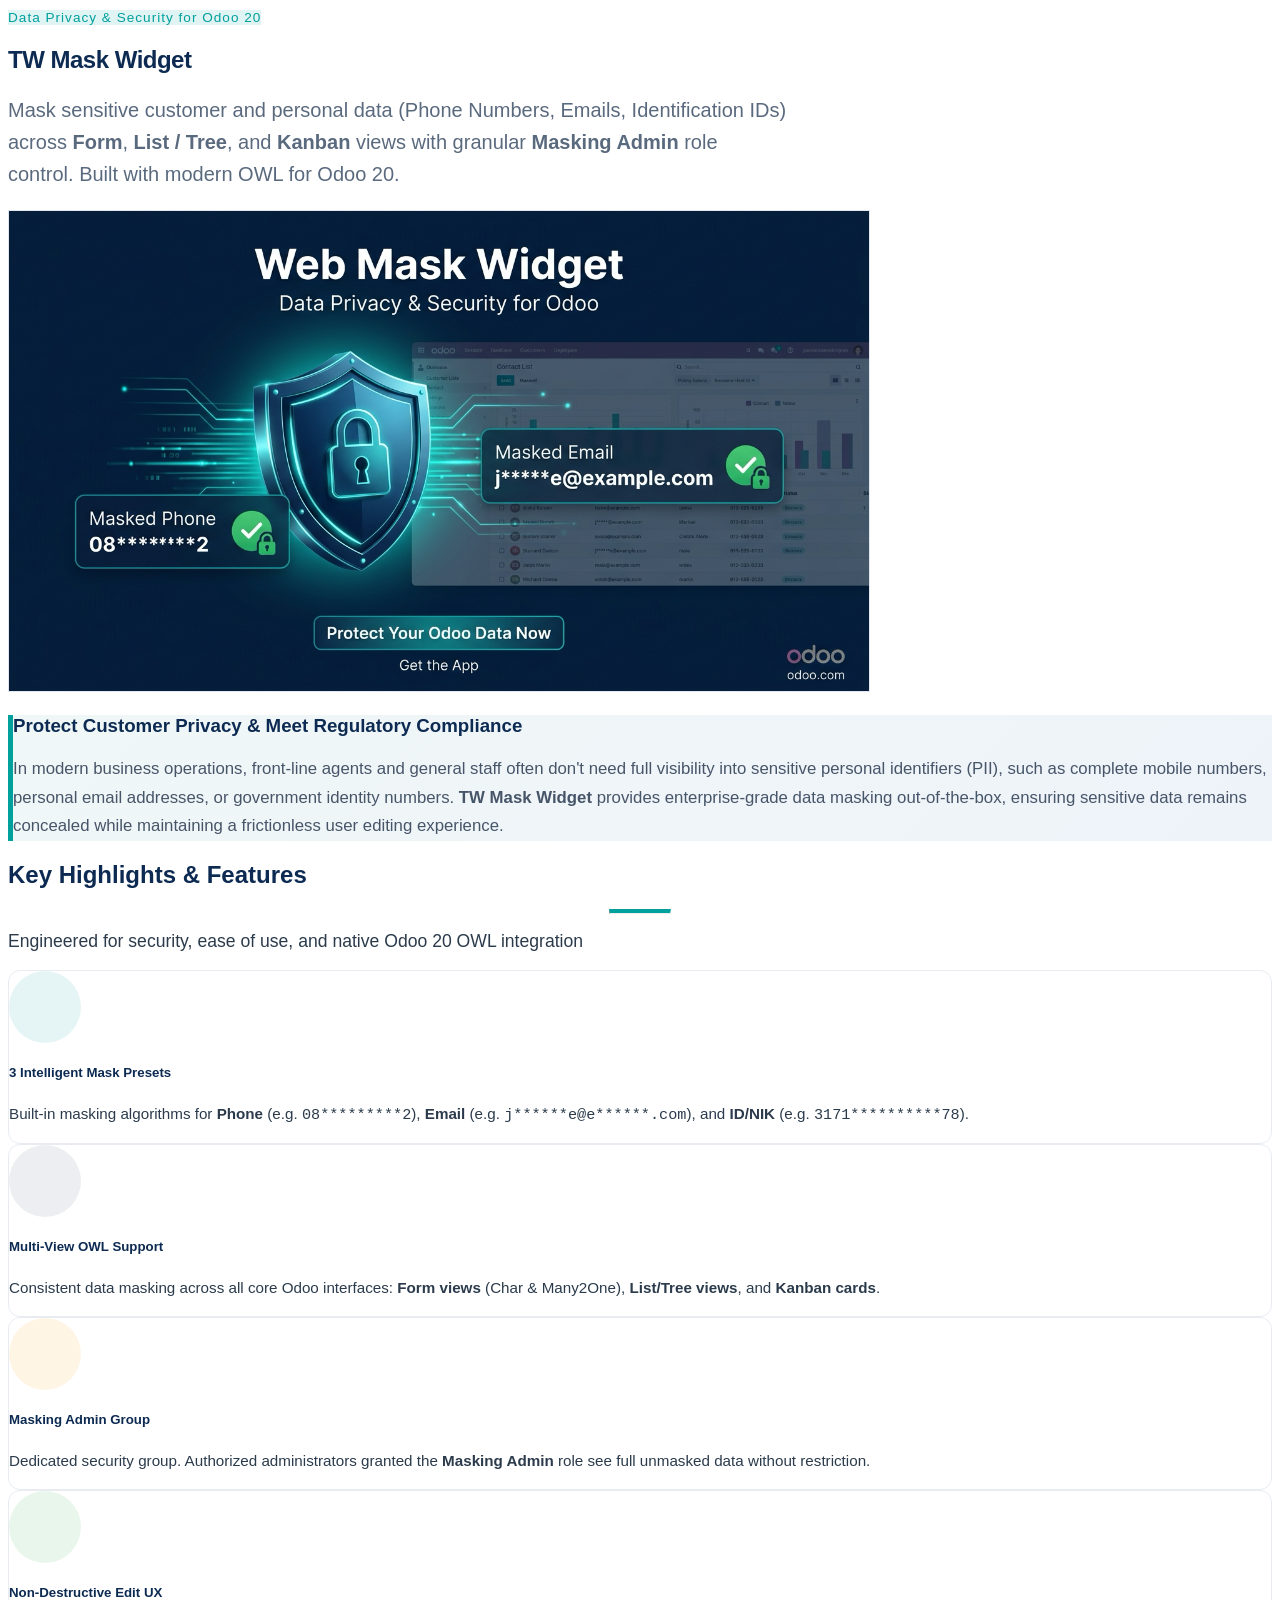
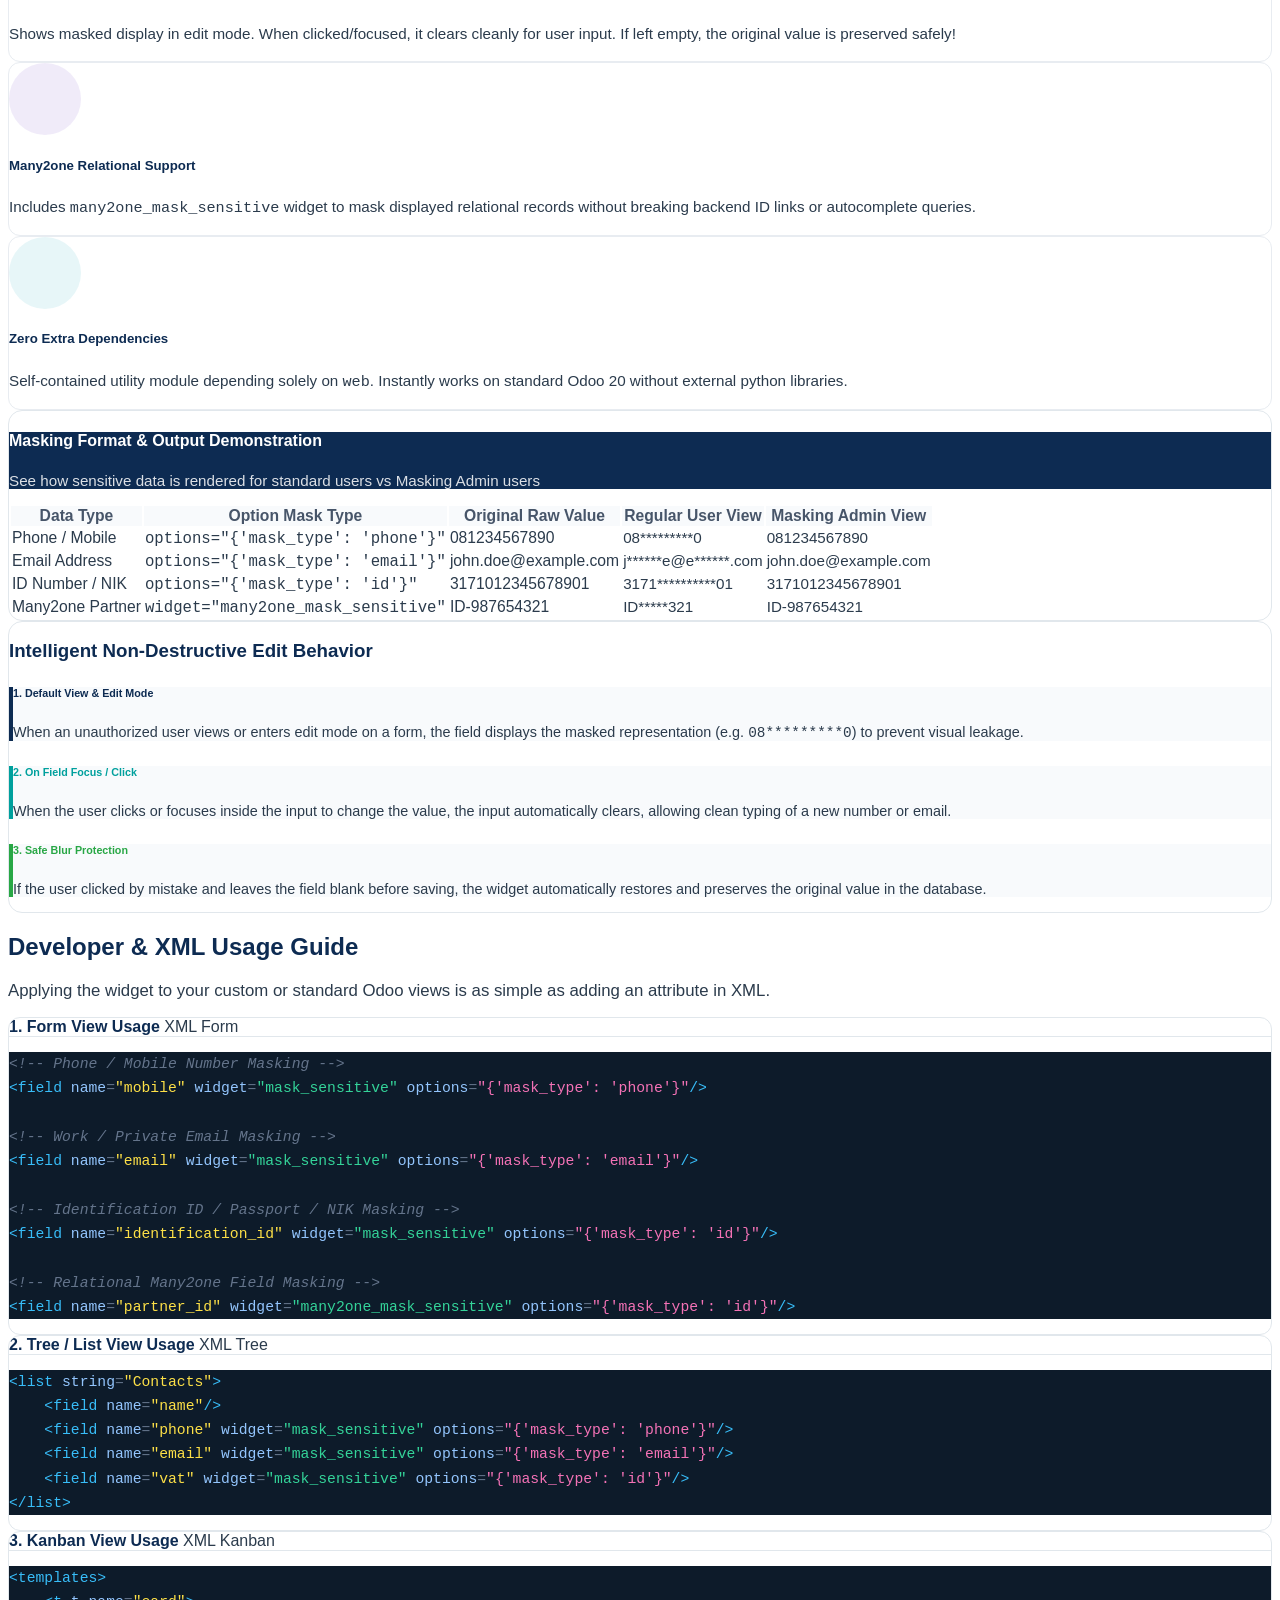
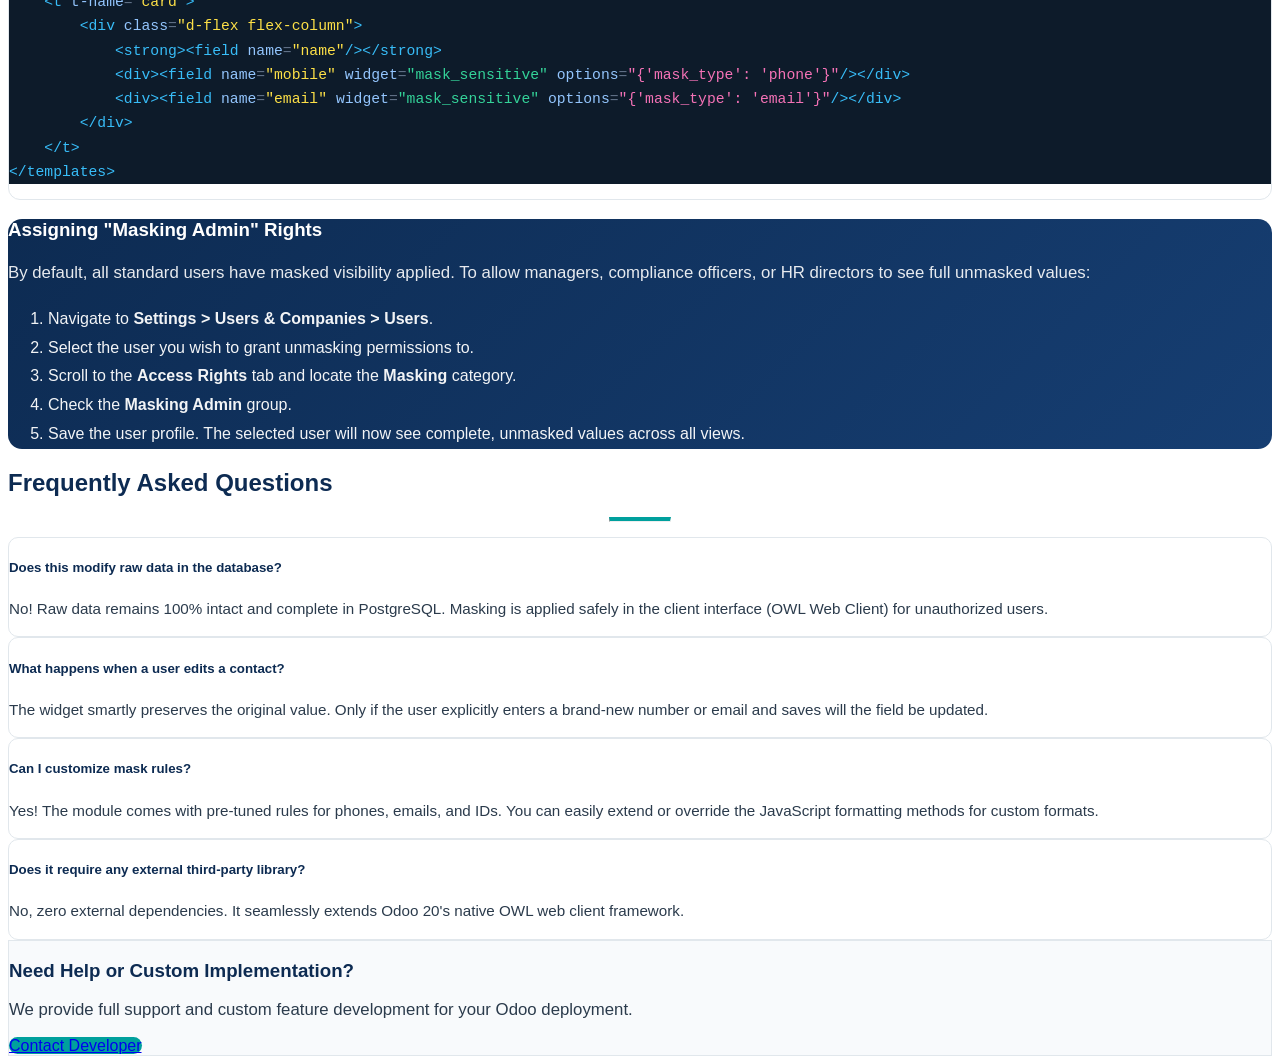
<file: tw_mask_widget/static/description/index.html>
<!DOCTYPE html>
<html lang="en">
<head>
    <meta charset="UTF-8">
    <meta name="viewport" content="width=device-width, initial-scale=1.0">
    <title>TW Mask Widget</title>
</head>
<body>
    <section class="container mt-5 mb-5" style="font-family: 'Inter', -apple-system, BlinkMacSystemFont, 'Segoe UI', Roboto, Helvetica, Arial, sans-serif; color: #2b3b4c;">
        <style>
            pre code {
                background-color: transparent !important;
                background: transparent !important;
                border: none !important;
                box-shadow: none !important;
                padding: 0 !important;
            }
        </style>
        
        <!-- Header / Hero Section -->
        <div class="row">
            <div class="col-12 text-center">
                <span class="badge badge-pill px-3 py-2 mb-3 text-uppercase font-weight-bold" style="background-color: rgba(0, 160, 157, 0.12); color: #00a09d; letter-spacing: 1px; font-size: 0.85rem;">
                    Data Privacy & Security for Odoo 20
                </span>
                <h1 class="display-4 font-weight-bold" style="color: #0d2b52; margin-bottom: 12px; letter-spacing: -0.5px;">
                    TW Mask Widget
                </h1>
                <p class="lead mx-auto" style="color: #5a6a7e; font-size: 1.25rem; max-width: 780px; line-height: 1.6;">
                    Mask sensitive customer and personal data (Phone Numbers, Emails, Identification IDs) across <strong>Form</strong>, <strong>List / Tree</strong>, and <strong>Kanban</strong> views with granular <strong>Masking Admin</strong> role control. Built with modern OWL for Odoo 20.
                </p>
                <div class="mt-4 text-center">
                    <img src="banner.png" alt="TW Mask Widget Banner" class="img-fluid rounded shadow-lg mx-auto d-block w-100" style="max-height: 480px; object-fit: cover; border: 1px solid #e1e7ec;" />
                </div>
            </div>
        </div>

        <!-- Value Proposition / Why this Module -->
        <div class="row mt-5 pt-3">
            <div class="col-lg-10 offset-lg-1">
                <div class="p-4 p-md-5 rounded shadow-sm" style="background: linear-gradient(135deg, #f0f7f7 0%, #eef3f9 100%); border-left: 5px solid #00a09d;">
                    <h3 class="font-weight-bold mb-3" style="color: #0d2b52;">
                        <i class="fa fa-shield mr-2" style="color: #00a09d;"></i> Protect Customer Privacy & Meet Regulatory Compliance
                    </h3>
                    <p style="font-size: 1.05rem; line-height: 1.7; color: #475569; margin-bottom: 0;">
                        In modern business operations, front-line agents and general staff often don't need full visibility into sensitive personal identifiers (PII), such as complete mobile numbers, personal email addresses, or government identity numbers. <strong>TW Mask Widget</strong> provides enterprise-grade data masking out-of-the-box, ensuring sensitive data remains concealed while maintaining a frictionless user editing experience.
                    </p>
                </div>
            </div>
        </div>

        <!-- Key Features Section -->
        <div class="row mt-5 pt-4">
            <div class="col-md-12 text-center mb-5">
                <h2 class="font-weight-bold" style="color: #0d2b52;">Key Highlights & Features</h2>
                <hr style="width: 60px; border-top: 4px solid #00a09d; margin: 15px auto;" />
                <p class="text-muted" style="font-size: 1.1rem;">Engineered for security, ease of use, and native Odoo 20 OWL integration</p>
            </div>

            <!-- Feature 1 -->
            <div class="col-md-4 mb-4">
                <div class="card h-100 shadow-sm border-0" style="transition: transform 0.25s ease, box-shadow 0.25s ease; border-radius: 12px; border: 1px solid #e8ecf1;" onmouseover="this.style.transform='translateY(-6px)'; this.style.boxShadow='0 12px 24px rgba(13,43,82,0.1)';" onmouseout="this.style.transform='translateY(0)'; this.style.boxShadow='0 .125rem .25rem rgba(0,0,0,.075)';">
                    <div class="card-body p-4 text-center">
                        <div class="d-inline-flex align-items-center justify-content-center mb-3" style="width: 72px; height: 72px; border-radius: 50%; background: rgba(0, 160, 157, 0.1);">
                            <i class="fa fa-eye-slash fa-2x" style="color: #00a09d;"></i>
                        </div>
                        <h5 class="font-weight-bold mb-2" style="color: #0d2b52;">3 Intelligent Mask Presets</h5>
                        <p class="text-muted" style="font-size: 0.95rem; line-height: 1.6;">
                            Built-in masking algorithms for <strong>Phone</strong> (e.g. <code>08*********2</code>), <strong>Email</strong> (e.g. <code>j******e@e******.com</code>), and <strong>ID/NIK</strong> (e.g. <code>3171**********78</code>).
                        </p>
                    </div>
                </div>
            </div>

            <!-- Feature 2 -->
            <div class="col-md-4 mb-4">
                <div class="card h-100 shadow-sm border-0" style="transition: transform 0.25s ease, box-shadow 0.25s ease; border-radius: 12px; border: 1px solid #e8ecf1;" onmouseover="this.style.transform='translateY(-6px)'; this.style.boxShadow='0 12px 24px rgba(13,43,82,0.1)';" onmouseout="this.style.transform='translateY(0)'; this.style.boxShadow='0 .125rem .25rem rgba(0,0,0,.075)';">
                    <div class="card-body p-4 text-center">
                        <div class="d-inline-flex align-items-center justify-content-center mb-3" style="width: 72px; height: 72px; border-radius: 50%; background: rgba(13, 43, 82, 0.08);">
                            <i class="fa fa-desktop fa-2x" style="color: #0d2b52;"></i>
                        </div>
                        <h5 class="font-weight-bold mb-2" style="color: #0d2b52;">Multi-View OWL Support</h5>
                        <p class="text-muted" style="font-size: 0.95rem; line-height: 1.6;">
                            Consistent data masking across all core Odoo interfaces: <strong>Form views</strong> (Char & Many2One), <strong>List/Tree views</strong>, and <strong>Kanban cards</strong>.
                        </p>
                    </div>
                </div>
            </div>

            <!-- Feature 3 -->
            <div class="col-md-4 mb-4">
                <div class="card h-100 shadow-sm border-0" style="transition: transform 0.25s ease, box-shadow 0.25s ease; border-radius: 12px; border: 1px solid #e8ecf1;" onmouseover="this.style.transform='translateY(-6px)'; this.style.boxShadow='0 12px 24px rgba(13,43,82,0.1)';" onmouseout="this.style.transform='translateY(0)'; this.style.boxShadow='0 .125rem .25rem rgba(0,0,0,.075)';">
                    <div class="card-body p-4 text-center">
                        <div class="d-inline-flex align-items-center justify-content-center mb-3" style="width: 72px; height: 72px; border-radius: 50%; background: rgba(255, 152, 0, 0.1);">
                            <i class="fa fa-user-secret fa-2x" style="color: #ff9800;"></i>
                        </div>
                        <h5 class="font-weight-bold mb-2" style="color: #0d2b52;">Masking Admin Group</h5>
                        <p class="text-muted" style="font-size: 0.95rem; line-height: 1.6;">
                            Dedicated security group. Authorized administrators granted the <strong>Masking Admin</strong> role see full unmasked data without restriction.
                        </p>
                    </div>
                </div>
            </div>

            <!-- Feature 4 -->
            <div class="col-md-4 mb-4">
                <div class="card h-100 shadow-sm border-0" style="transition: transform 0.25s ease, box-shadow 0.25s ease; border-radius: 12px; border: 1px solid #e8ecf1;" onmouseover="this.style.transform='translateY(-6px)'; this.style.boxShadow='0 12px 24px rgba(13,43,82,0.1)';" onmouseout="this.style.transform='translateY(0)'; this.style.boxShadow='0 .125rem .25rem rgba(0,0,0,.075)';">
                    <div class="card-body p-4 text-center">
                        <div class="d-inline-flex align-items-center justify-content-center mb-3" style="width: 72px; height: 72px; border-radius: 50%; background: rgba(40, 167, 69, 0.1);">
                            <i class="fa fa-edit fa-2x" style="color: #28a745;"></i>
                        </div>
                        <h5 class="font-weight-bold mb-2" style="color: #0d2b52;">Non-Destructive Edit UX</h5>
                        <p class="text-muted" style="font-size: 0.95rem; line-height: 1.6;">
                            Shows masked display in edit mode. When clicked/focused, it clears cleanly for user input. If left empty, the original value is preserved safely!
                        </p>
                    </div>
                </div>
            </div>

            <!-- Feature 5 -->
            <div class="col-md-4 mb-4">
                <div class="card h-100 shadow-sm border-0" style="transition: transform 0.25s ease, box-shadow 0.25s ease; border-radius: 12px; border: 1px solid #e8ecf1;" onmouseover="this.style.transform='translateY(-6px)'; this.style.boxShadow='0 12px 24px rgba(13,43,82,0.1)';" onmouseout="this.style.transform='translateY(0)'; this.style.boxShadow='0 .125rem .25rem rgba(0,0,0,.075)';">
                    <div class="card-body p-4 text-center">
                        <div class="d-inline-flex align-items-center justify-content-center mb-3" style="width: 72px; height: 72px; border-radius: 50%; background: rgba(111, 66, 193, 0.1);">
                            <i class="fa fa-link fa-2x" style="color: #6f42c1;"></i>
                        </div>
                        <h5 class="font-weight-bold mb-2" style="color: #0d2b52;">Many2one Relational Support</h5>
                        <p class="text-muted" style="font-size: 0.95rem; line-height: 1.6;">
                            Includes <code>many2one_mask_sensitive</code> widget to mask displayed relational records without breaking backend ID links or autocomplete queries.
                        </p>
                    </div>
                </div>
            </div>

            <!-- Feature 6 -->
            <div class="col-md-4 mb-4">
                <div class="card h-100 shadow-sm border-0" style="transition: transform 0.25s ease, box-shadow 0.25s ease; border-radius: 12px; border: 1px solid #e8ecf1;" onmouseover="this.style.transform='translateY(-6px)'; this.style.boxShadow='0 12px 24px rgba(13,43,82,0.1)';" onmouseout="this.style.transform='translateY(0)'; this.style.boxShadow='0 .125rem .25rem rgba(0,0,0,.075)';">
                    <div class="card-body p-4 text-center">
                        <div class="d-inline-flex align-items-center justify-content-center mb-3" style="width: 72px; height: 72px; border-radius: 50%; background: rgba(23, 162, 184, 0.1);">
                            <i class="fa fa-bolt fa-2x" style="color: #17a2b8;"></i>
                        </div>
                        <h5 class="font-weight-bold mb-2" style="color: #0d2b52;">Zero Extra Dependencies</h5>
                        <p class="text-muted" style="font-size: 0.95rem; line-height: 1.6;">
                            Self-contained utility module depending solely on <code>web</code>. Instantly works on standard Odoo 20 without external python libraries.
                        </p>
                    </div>
                </div>
            </div>
        </div>

        <!-- Masking Demonstration Section -->
        <div class="row mt-5 pt-3">
            <div class="col-md-12">
                <div class="card shadow-sm border-0" style="border-radius: 14px; overflow: hidden; border: 1px solid #e1e7ec;">
                    <div class="card-header p-4" style="background: #0d2b52; color: #fff;">
                        <h4 class="font-weight-bold mb-1"><i class="fa fa-table mr-2" style="color: #00a09d;"></i> Masking Format & Output Demonstration</h4>
                        <p class="mb-0 text-light" style="font-size: 0.95rem; opacity: 0.85;">See how sensitive data is rendered for standard users vs Masking Admin users</p>
                    </div>
                    <div class="card-body p-0">
                        <div class="table-responsive">
                            <table class="table table-hover mb-0" style="font-size: 0.98rem;">
                                <thead style="background-color: #f8fafc; color: #475569;">
                                    <tr>
                                        <th class="p-3">Data Type</th>
                                        <th class="p-3">Option Mask Type</th>
                                        <th class="p-3">Original Raw Value</th>
                                        <th class="p-3">Regular User View</th>
                                        <th class="p-3">Masking Admin View</th>
                                    </tr>
                                </thead>
                                <tbody>
                                    <tr>
                                        <td class="p-3 align-middle font-weight-bold text-dark"><i class="fa fa-phone mr-2 text-info"></i> Phone / Mobile</td>
                                        <td class="p-3 align-middle"><code>options="{'mask_type': 'phone'}"</code></td>
                                        <td class="p-3 align-middle font-italic text-muted">081234567890</td>
                                        <td class="p-3 align-middle"><span class="badge badge-warning px-2 py-1" style="font-size: 0.95rem;">08*********0</span></td>
                                        <td class="p-3 align-middle"><span class="badge badge-success px-2 py-1" style="font-size: 0.95rem;">081234567890</span></td>
                                    </tr>
                                    <tr>
                                        <td class="p-3 align-middle font-weight-bold text-dark"><i class="fa fa-envelope mr-2 text-warning"></i> Email Address</td>
                                        <td class="p-3 align-middle"><code>options="{'mask_type': 'email'}"</code></td>
                                        <td class="p-3 align-middle font-italic text-muted">john.doe@example.com</td>
                                        <td class="p-3 align-middle"><span class="badge badge-warning px-2 py-1" style="font-size: 0.95rem;">j******e@e******.com</span></td>
                                        <td class="p-3 align-middle"><span class="badge badge-success px-2 py-1" style="font-size: 0.95rem;">john.doe@example.com</span></td>
                                    </tr>
                                    <tr>
                                        <td class="p-3 align-middle font-weight-bold text-dark"><i class="fa fa-id-card-o mr-2 text-danger"></i> ID Number / NIK</td>
                                        <td class="p-3 align-middle"><code>options="{'mask_type': 'id'}"</code></td>
                                        <td class="p-3 align-middle font-italic text-muted">3171012345678901</td>
                                        <td class="p-3 align-middle"><span class="badge badge-warning px-2 py-1" style="font-size: 0.95rem;">3171**********01</span></td>
                                        <td class="p-3 align-middle"><span class="badge badge-success px-2 py-1" style="font-size: 0.95rem;">3171012345678901</span></td>
                                    </tr>
                                    <tr>
                                        <td class="p-3 align-middle font-weight-bold text-dark"><i class="fa fa-link mr-2 text-primary"></i> Many2one Partner</td>
                                        <td class="p-3 align-middle"><code>widget="many2one_mask_sensitive"</code></td>
                                        <td class="p-3 align-middle font-italic text-muted">ID-987654321</td>
                                        <td class="p-3 align-middle"><span class="badge badge-warning px-2 py-1" style="font-size: 0.95rem;">ID*****321</span></td>
                                        <td class="p-3 align-middle"><span class="badge badge-success px-2 py-1" style="font-size: 0.95rem;">ID-987654321</span></td>
                                    </tr>
                                </tbody>
                            </table>
                        </div>
                    </div>
                </div>
            </div>
        </div>

        <!-- How It Works in Edit Mode -->
        <div class="row mt-5 pt-3">
            <div class="col-md-12">
                <div class="p-4 p-md-5 rounded shadow-sm" style="background: #ffffff; border: 1px solid #e1e7ec; border-radius: 14px;">
                    <h3 class="font-weight-bold mb-4" style="color: #0d2b52;">
                        <i class="fa fa-refresh mr-2" style="color: #00a09d;"></i> Intelligent Non-Destructive Edit Behavior
                    </h3>
                    <div class="row">
                        <div class="col-md-4 mb-3">
                            <div class="p-3 rounded h-100" style="background-color: #f8fafc; border-left: 4px solid #0d2b52;">
                                <h6 class="font-weight-bold" style="color: #0d2b52;">1. Default View & Edit Mode</h6>
                                <p class="text-muted mb-0" style="font-size: 0.9rem;">
                                    When an unauthorized user views or enters edit mode on a form, the field displays the masked representation (e.g. <code>08*********0</code>) to prevent visual leakage.
                                </p>
                            </div>
                        </div>
                        <div class="col-md-4 mb-3">
                            <div class="p-3 rounded h-100" style="background-color: #f8fafc; border-left: 4px solid #00a09d;">
                                <h6 class="font-weight-bold" style="color: #00a09d;">2. On Field Focus / Click</h6>
                                <p class="text-muted mb-0" style="font-size: 0.9rem;">
                                    When the user clicks or focuses inside the input to change the value, the input automatically clears, allowing clean typing of a new number or email.
                                </p>
                            </div>
                        </div>
                        <div class="col-md-4 mb-3">
                            <div class="p-3 rounded h-100" style="background-color: #f8fafc; border-left: 4px solid #28a745;">
                                <h6 class="font-weight-bold" style="color: #28a745;">3. Safe Blur Protection</h6>
                                <p class="text-muted mb-0" style="font-size: 0.9rem;">
                                    If the user clicked by mistake and leaves the field blank before saving, the widget automatically restores and preserves the original value in the database.
                                </p>
                            </div>
                        </div>
                    </div>
                </div>
            </div>
        </div>

        <!-- Technical Implementation & Code Snippets -->
        <div class="row mt-5 pt-3">
            <div class="col-md-12">
                <h2 class="font-weight-bold text-center mb-4" style="color: #0d2b52;">Developer & XML Usage Guide</h2>
                <p class="text-center text-muted mb-5" style="font-size: 1.05rem;">Applying the widget to your custom or standard Odoo views is as simple as adding an attribute in XML.</p>

                <!-- Code Example 1: Form View -->
                <div class="card shadow-sm border-0 mb-4" style="border-radius: 12px; border: 1px solid #e1e7ec; overflow: hidden;">
                    <div class="card-header bg-light d-flex align-items-center justify-content-between p-3" style="border-bottom: 1px solid #e1e7ec;">
                        <strong style="color: #0d2b52;"><i class="fa fa-code mr-2 text-primary"></i> 1. Form View Usage</strong>
                        <span class="badge badge-secondary">XML Form</span>
                    </div>
                    <div class="card-body p-0">
                        <pre class="p-4 mb-0" style="background-color: #0d1b2a !important; font-size: 0.92rem; overflow-x: auto; line-height: 1.65; font-family: 'SFMono-Regular', Consolas, Menlo, Monaco, monospace;"><code style="background: transparent !important; background-color: transparent !important; color: #e2e8f0 !important; padding: 0 !important; border: none !important; box-shadow: none !important; display: block; font-family: inherit;"><span style="color: #64748b; font-style: italic;">&lt;!-- Phone / Mobile Number Masking --&gt;</span>
<span style="color: #38bdf8;">&lt;field</span> <span style="color: #93c5fd;">name</span><span style="color: #64748b;">=</span><span style="color: #fde047;">"mobile"</span> <span style="color: #93c5fd;">widget</span><span style="color: #64748b;">=</span><span style="color: #34d399;">"mask_sensitive"</span> <span style="color: #93c5fd;">options</span><span style="color: #64748b;">=</span><span style="color: #f472b6;">"{'mask_type': 'phone'}"</span><span style="color: #38bdf8;">/&gt;</span>

<span style="color: #64748b; font-style: italic;">&lt;!-- Work / Private Email Masking --&gt;</span>
<span style="color: #38bdf8;">&lt;field</span> <span style="color: #93c5fd;">name</span><span style="color: #64748b;">=</span><span style="color: #fde047;">"email"</span> <span style="color: #93c5fd;">widget</span><span style="color: #64748b;">=</span><span style="color: #34d399;">"mask_sensitive"</span> <span style="color: #93c5fd;">options</span><span style="color: #64748b;">=</span><span style="color: #f472b6;">"{'mask_type': 'email'}"</span><span style="color: #38bdf8;">/&gt;</span>

<span style="color: #64748b; font-style: italic;">&lt;!-- Identification ID / Passport / NIK Masking --&gt;</span>
<span style="color: #38bdf8;">&lt;field</span> <span style="color: #93c5fd;">name</span><span style="color: #64748b;">=</span><span style="color: #fde047;">"identification_id"</span> <span style="color: #93c5fd;">widget</span><span style="color: #64748b;">=</span><span style="color: #34d399;">"mask_sensitive"</span> <span style="color: #93c5fd;">options</span><span style="color: #64748b;">=</span><span style="color: #f472b6;">"{'mask_type': 'id'}"</span><span style="color: #38bdf8;">/&gt;</span>

<span style="color: #64748b; font-style: italic;">&lt;!-- Relational Many2one Field Masking --&gt;</span>
<span style="color: #38bdf8;">&lt;field</span> <span style="color: #93c5fd;">name</span><span style="color: #64748b;">=</span><span style="color: #fde047;">"partner_id"</span> <span style="color: #93c5fd;">widget</span><span style="color: #64748b;">=</span><span style="color: #34d399;">"many2one_mask_sensitive"</span> <span style="color: #93c5fd;">options</span><span style="color: #64748b;">=</span><span style="color: #f472b6;">"{'mask_type': 'id'}"</span><span style="color: #38bdf8;">/&gt;</span></code></pre>
                    </div>
                </div>

                <!-- Code Example 2: Tree / List View -->
                <div class="card shadow-sm border-0 mb-4" style="border-radius: 12px; border: 1px solid #e1e7ec; overflow: hidden;">
                    <div class="card-header bg-light d-flex align-items-center justify-content-between p-3" style="border-bottom: 1px solid #e1e7ec;">
                        <strong style="color: #0d2b52;"><i class="fa fa-list mr-2 text-success"></i> 2. Tree / List View Usage</strong>
                        <span class="badge badge-secondary">XML Tree</span>
                    </div>
                    <div class="card-body p-0">
                        <pre class="p-4 mb-0" style="background-color: #0d1b2a !important; font-size: 0.92rem; overflow-x: auto; line-height: 1.65; font-family: 'SFMono-Regular', Consolas, Menlo, Monaco, monospace;"><code style="background: transparent !important; background-color: transparent !important; color: #e2e8f0 !important; padding: 0 !important; border: none !important; box-shadow: none !important; display: block; font-family: inherit;"><span style="color: #38bdf8;">&lt;list</span> <span style="color: #93c5fd;">string</span><span style="color: #64748b;">=</span><span style="color: #fde047;">"Contacts"</span><span style="color: #38bdf8;">&gt;</span>
    <span style="color: #38bdf8;">&lt;field</span> <span style="color: #93c5fd;">name</span><span style="color: #64748b;">=</span><span style="color: #fde047;">"name"</span><span style="color: #38bdf8;">/&gt;</span>
    <span style="color: #38bdf8;">&lt;field</span> <span style="color: #93c5fd;">name</span><span style="color: #64748b;">=</span><span style="color: #fde047;">"phone"</span> <span style="color: #93c5fd;">widget</span><span style="color: #64748b;">=</span><span style="color: #34d399;">"mask_sensitive"</span> <span style="color: #93c5fd;">options</span><span style="color: #64748b;">=</span><span style="color: #f472b6;">"{'mask_type': 'phone'}"</span><span style="color: #38bdf8;">/&gt;</span>
    <span style="color: #38bdf8;">&lt;field</span> <span style="color: #93c5fd;">name</span><span style="color: #64748b;">=</span><span style="color: #fde047;">"email"</span> <span style="color: #93c5fd;">widget</span><span style="color: #64748b;">=</span><span style="color: #34d399;">"mask_sensitive"</span> <span style="color: #93c5fd;">options</span><span style="color: #64748b;">=</span><span style="color: #f472b6;">"{'mask_type': 'email'}"</span><span style="color: #38bdf8;">/&gt;</span>
    <span style="color: #38bdf8;">&lt;field</span> <span style="color: #93c5fd;">name</span><span style="color: #64748b;">=</span><span style="color: #fde047;">"vat"</span> <span style="color: #93c5fd;">widget</span><span style="color: #64748b;">=</span><span style="color: #34d399;">"mask_sensitive"</span> <span style="color: #93c5fd;">options</span><span style="color: #64748b;">=</span><span style="color: #f472b6;">"{'mask_type': 'id'}"</span><span style="color: #38bdf8;">/&gt;</span>
<span style="color: #38bdf8;">&lt;/list&gt;</span></code></pre>
                    </div>
                </div>

                <!-- Code Example 3: Kanban View -->
                <div class="card shadow-sm border-0 mb-4" style="border-radius: 12px; border: 1px solid #e1e7ec; overflow: hidden;">
                    <div class="card-header bg-light d-flex align-items-center justify-content-between p-3" style="border-bottom: 1px solid #e1e7ec;">
                        <strong style="color: #0d2b52;"><i class="fa fa-th-large mr-2 text-warning"></i> 3. Kanban View Usage</strong>
                        <span class="badge badge-secondary">XML Kanban</span>
                    </div>
                    <div class="card-body p-0">
                        <pre class="p-4 mb-0" style="background-color: #0d1b2a !important; font-size: 0.92rem; overflow-x: auto; line-height: 1.65; font-family: 'SFMono-Regular', Consolas, Menlo, Monaco, monospace;"><code style="background: transparent !important; background-color: transparent !important; color: #e2e8f0 !important; padding: 0 !important; border: none !important; box-shadow: none !important; display: block; font-family: inherit;"><span style="color: #38bdf8;">&lt;templates&gt;</span>
    <span style="color: #38bdf8;">&lt;t</span> <span style="color: #93c5fd;">t-name</span><span style="color: #64748b;">=</span><span style="color: #fde047;">"card"</span><span style="color: #38bdf8;">&gt;</span>
        <span style="color: #38bdf8;">&lt;div</span> <span style="color: #93c5fd;">class</span><span style="color: #64748b;">=</span><span style="color: #fde047;">"d-flex flex-column"</span><span style="color: #38bdf8;">&gt;</span>
            <span style="color: #38bdf8;">&lt;strong&gt;&lt;field</span> <span style="color: #93c5fd;">name</span><span style="color: #64748b;">=</span><span style="color: #fde047;">"name"</span><span style="color: #38bdf8;">/&gt;&lt;/strong&gt;</span>
            <span style="color: #38bdf8;">&lt;div&gt;&lt;field</span> <span style="color: #93c5fd;">name</span><span style="color: #64748b;">=</span><span style="color: #fde047;">"mobile"</span> <span style="color: #93c5fd;">widget</span><span style="color: #64748b;">=</span><span style="color: #34d399;">"mask_sensitive"</span> <span style="color: #93c5fd;">options</span><span style="color: #64748b;">=</span><span style="color: #f472b6;">"{'mask_type': 'phone'}"</span><span style="color: #38bdf8;">/&gt;&lt;/div&gt;</span>
            <span style="color: #38bdf8;">&lt;div&gt;&lt;field</span> <span style="color: #93c5fd;">name</span><span style="color: #64748b;">=</span><span style="color: #fde047;">"email"</span> <span style="color: #93c5fd;">widget</span><span style="color: #64748b;">=</span><span style="color: #34d399;">"mask_sensitive"</span> <span style="color: #93c5fd;">options</span><span style="color: #64748b;">=</span><span style="color: #f472b6;">"{'mask_type': 'email'}"</span><span style="color: #38bdf8;">/&gt;&lt;/div&gt;</span>
        <span style="color: #38bdf8;">&lt;/div&gt;</span>
    <span style="color: #38bdf8;">&lt;/t&gt;</span>
<span style="color: #38bdf8;">&lt;/templates&gt;</span></code></pre>
                    </div>
                </div>
            </div>
        </div>

        <!-- Security Setup / Masking Admin Guide -->
        <div class="row mt-5 pt-3">
            <div class="col-md-12">
                <div class="p-4 p-md-5 rounded shadow-sm" style="background: linear-gradient(135deg, #0d2b52 0%, #163e72 100%); color: #ffffff; border-radius: 14px;">
                    <h3 class="font-weight-bold mb-3">
                        <i class="fa fa-users mr-2" style="color: #00a09d;"></i> Assigning "Masking Admin" Rights
                    </h3>
                    <p style="font-size: 1.05rem; opacity: 0.9; line-height: 1.7;">
                        By default, all standard users have masked visibility applied. To allow managers, compliance officers, or HR directors to see full unmasked values:
                    </p>
                    <ol class="mt-3 pl-3" style="font-size: 1rem; line-height: 1.8; opacity: 0.95;">
                        <li>Navigate to <strong>Settings &gt; Users &amp; Companies &gt; Users</strong>.</li>
                        <li>Select the user you wish to grant unmasking permissions to.</li>
                        <li>Scroll to the <strong>Access Rights</strong> tab and locate the <strong>Masking</strong> category.</li>
                        <li>Check the <strong>Masking Admin</strong> group.</li>
                        <li>Save the user profile. The selected user will now see complete, unmasked values across all views.</li>
                    </ol>
                </div>
            </div>
        </div>

        <!-- FAQ Section -->
        <div class="row mt-5 pt-4">
            <div class="col-md-12 text-center mb-5">
                <h2 class="font-weight-bold" style="color: #0d2b52;">Frequently Asked Questions</h2>
                <hr style="width: 60px; border-top: 4px solid #00a09d; margin: 15px auto;" />
            </div>

            <div class="col-md-6 mb-4">
                <div class="card h-100 shadow-sm border-0 p-4" style="border-radius: 10px; border: 1px solid #e1e7ec;">
                    <h5 class="font-weight-bold" style="color: #0d2b52;"><i class="fa fa-question-circle text-info mr-2"></i> Does this modify raw data in the database?</h5>
                    <p class="text-muted mb-0" style="font-size: 0.95rem; line-height: 1.6;">
                        No! Raw data remains 100% intact and complete in PostgreSQL. Masking is applied safely in the client interface (OWL Web Client) for unauthorized users.
                    </p>
                </div>
            </div>

            <div class="col-md-6 mb-4">
                <div class="card h-100 shadow-sm border-0 p-4" style="border-radius: 10px; border: 1px solid #e1e7ec;">
                    <h5 class="font-weight-bold" style="color: #0d2b52;"><i class="fa fa-question-circle text-info mr-2"></i> What happens when a user edits a contact?</h5>
                    <p class="text-muted mb-0" style="font-size: 0.95rem; line-height: 1.6;">
                        The widget smartly preserves the original value. Only if the user explicitly enters a brand-new number or email and saves will the field be updated.
                    </p>
                </div>
            </div>

            <div class="col-md-6 mb-4">
                <div class="card h-100 shadow-sm border-0 p-4" style="border-radius: 10px; border: 1px solid #e1e7ec;">
                    <h5 class="font-weight-bold" style="color: #0d2b52;"><i class="fa fa-question-circle text-info mr-2"></i> Can I customize mask rules?</h5>
                    <p class="text-muted mb-0" style="font-size: 0.95rem; line-height: 1.6;">
                        Yes! The module comes with pre-tuned rules for phones, emails, and IDs. You can easily extend or override the JavaScript formatting methods for custom formats.
                    </p>
                </div>
            </div>

            <div class="col-md-6 mb-4">
                <div class="card h-100 shadow-sm border-0 p-4" style="border-radius: 10px; border: 1px solid #e1e7ec;">
                    <h5 class="font-weight-bold" style="color: #0d2b52;"><i class="fa fa-question-circle text-info mr-2"></i> Does it require any external third-party library?</h5>
                    <p class="text-muted mb-0" style="font-size: 0.95rem; line-height: 1.6;">
                        No, zero external dependencies. It seamlessly extends Odoo 20's native OWL web client framework.
                    </p>
                </div>
            </div>
        </div>

        <!-- Footer / Support Section -->
        <div class="row mt-5 pt-4 text-center">
            <div class="col-12">
                <div class="p-5 rounded" style="background: #f8fafc; border: 1px solid #e1e7ec;">
                    <h3 class="font-weight-bold" style="color: #0d2b52;">Need Help or Custom Implementation?</h3>
                    <p class="text-muted mt-2 mb-4" style="font-size: 1.05rem;">
                        We provide full support and custom feature development for your Odoo deployment.
                    </p>
                    <a href="https://www.linkedin.com/in/nagara-liong-50ab07136/" target="_blank" class="btn btn-lg px-5 py-3 font-weight-bold text-white shadow-sm" style="background-color: #00a09d; border-radius: 30px;">
                        <i class="fa fa-envelope-o mr-2"></i> Contact Developer
                    </a>
                </div>
            </div>
        </div>

    </section>
</body>
</html>
</file>
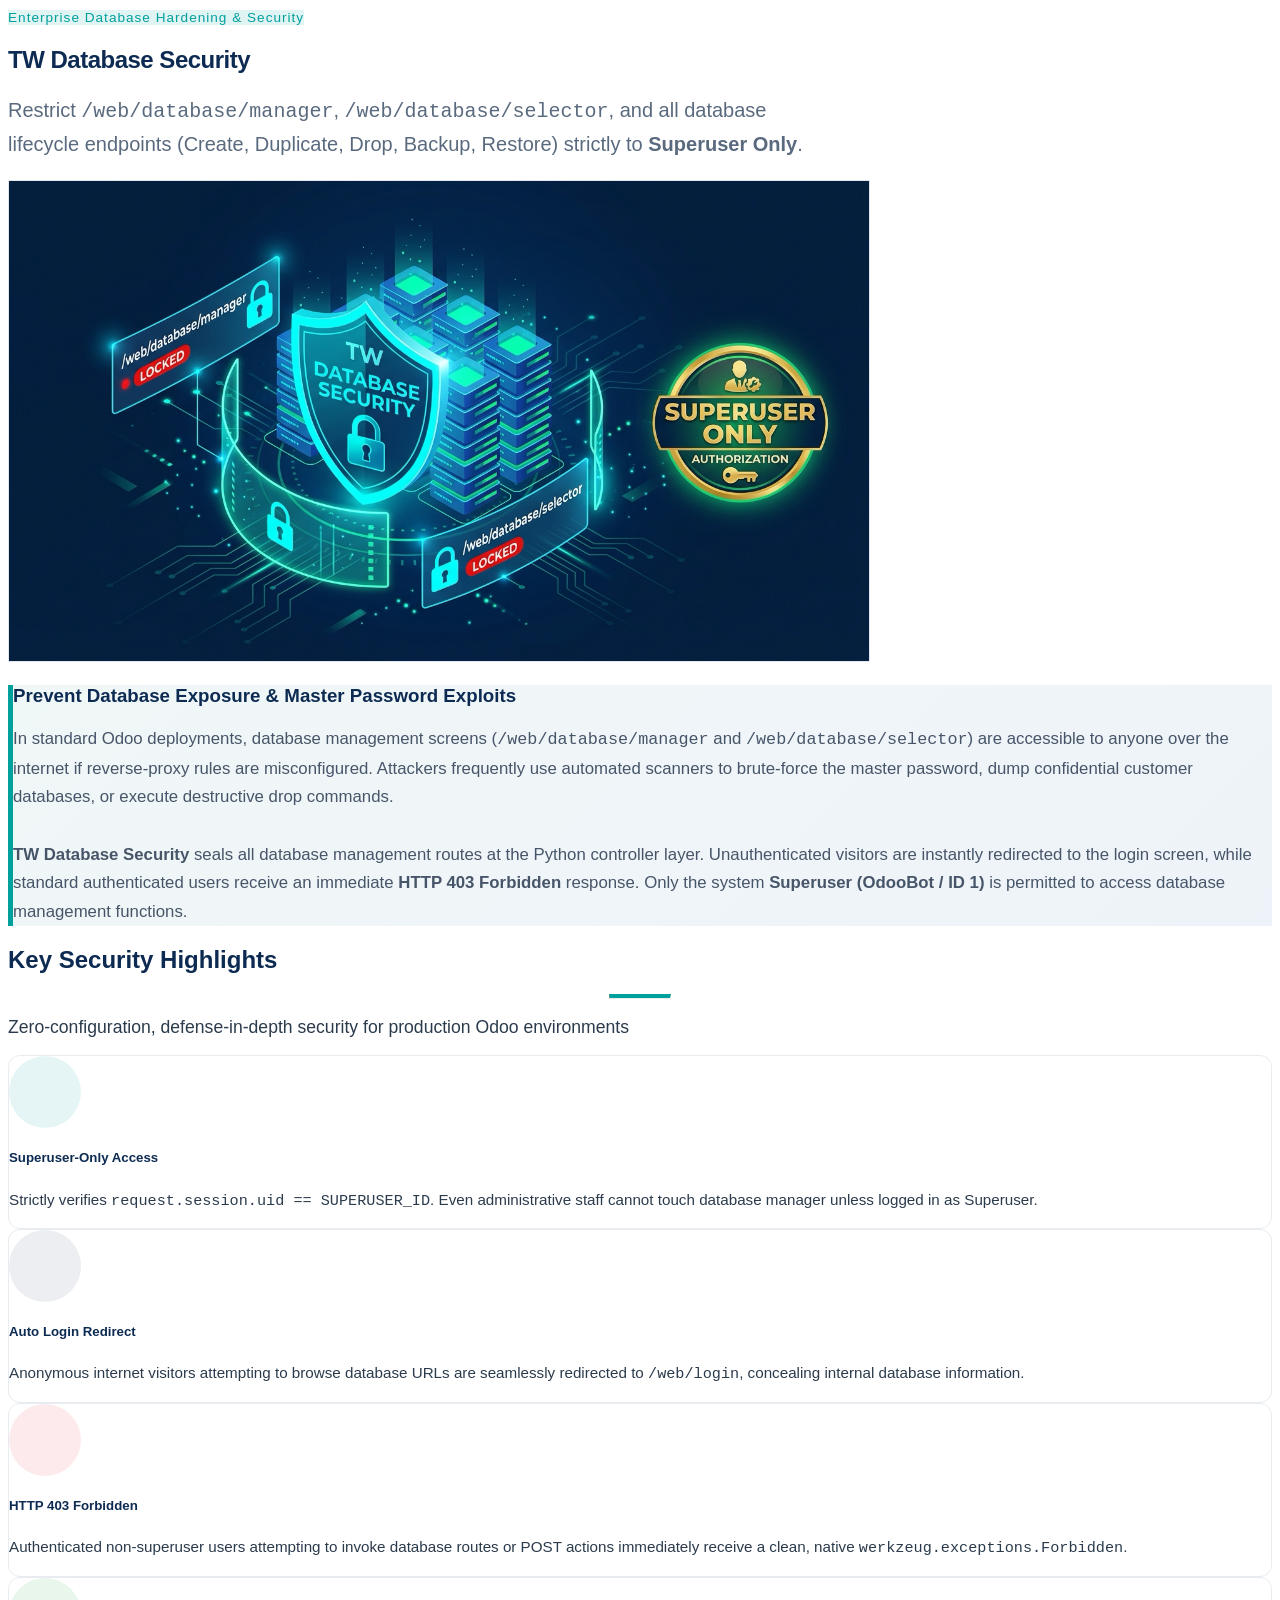
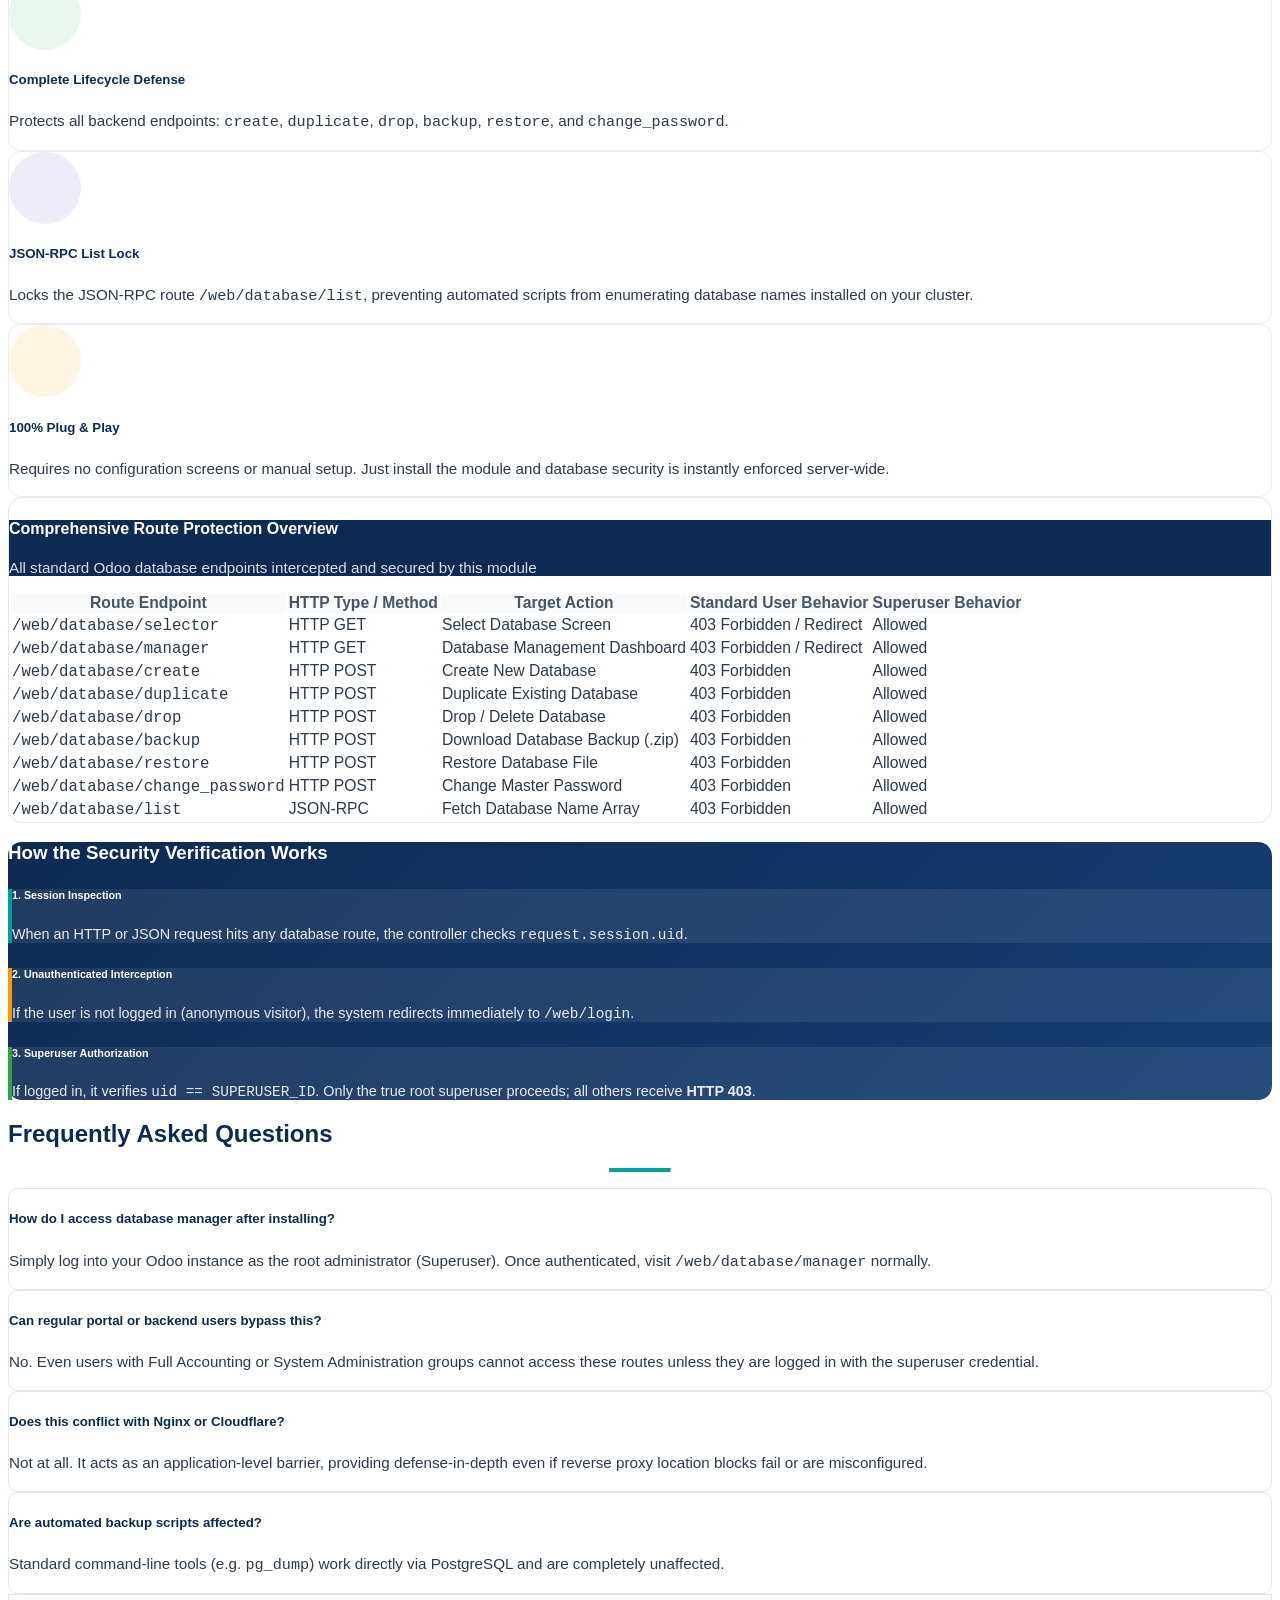
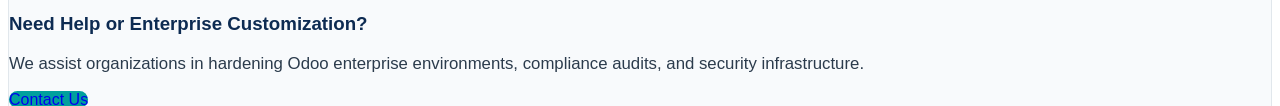
<file: tw_security_db/static/description/index.html>
<!DOCTYPE html>
<html lang="en">
<head>
    <meta charset="UTF-8">
    <meta name="viewport" content="width=device-width, initial-scale=1.0">
    <title>TW Database Security</title>
</head>
<body>
    <section class="container mt-5 mb-5" style="font-family: 'Inter', -apple-system, BlinkMacSystemFont, 'Segoe UI', Roboto, Helvetica, Arial, sans-serif; color: #2b3b4c;">
        
        <!-- Header / Hero Section -->
        <div class="row">
            <div class="col-12 text-center">
                <span class="badge badge-pill px-3 py-2 mb-3 text-uppercase font-weight-bold" style="background-color: rgba(0, 160, 157, 0.12); color: #00a09d; letter-spacing: 1px; font-size: 0.85rem;">
                    Enterprise Database Hardening & Security
                </span>
                <h1 class="display-4 font-weight-bold" style="color: #0d2b52; margin-bottom: 12px; letter-spacing: -0.5px;">
                    TW Database Security
                </h1>
                <p class="lead mx-auto" style="color: #5a6a7e; font-size: 1.25rem; max-width: 820px; line-height: 1.6;">
                    Restrict <code>/web/database/manager</code>, <code>/web/database/selector</code>, and all database lifecycle endpoints (Create, Duplicate, Drop, Backup, Restore) strictly to <strong>Superuser Only</strong>.
                </p>
                <div class="mt-4 text-center">
                    <img src="banner.png" alt="TW Database Security Banner" class="img-fluid rounded shadow-lg mx-auto d-block w-100" style="max-height: 480px; object-fit: cover; border: 1px solid #e1e7ec;" />
                </div>
            </div>
        </div>

        <!-- Problem Solved & Security Rationale -->
        <div class="row mt-5 pt-3">
            <div class="col-lg-10 offset-lg-1">
                <div class="p-4 p-md-5 rounded shadow-sm" style="background: linear-gradient(135deg, #f0f7f7 0%, #eef3f9 100%); border-left: 5px solid #00a09d;">
                    <h3 class="font-weight-bold mb-3" style="color: #0d2b52;">
                        <i class="fa fa-shield mr-2" style="color: #00a09d;"></i> Prevent Database Exposure & Master Password Exploits
                    </h3>
                    <p style="font-size: 1.05rem; line-height: 1.7; color: #475569; margin-bottom: 0;">
                        In standard Odoo deployments, database management screens (<code>/web/database/manager</code> and <code>/web/database/selector</code>) are accessible to anyone over the internet if reverse-proxy rules are misconfigured. Attackers frequently use automated scanners to brute-force the master password, dump confidential customer databases, or execute destructive drop commands.
                        <br/><br/>
                        <strong>TW Database Security</strong> seals all database management routes at the Python controller layer. Unauthenticated visitors are instantly redirected to the login screen, while standard authenticated users receive an immediate <strong>HTTP 403 Forbidden</strong> response. Only the system <strong>Superuser (OdooBot / ID 1)</strong> is permitted to access database management functions.
                    </p>
                </div>
            </div>
        </div>

        <!-- Key Features Section -->
        <div class="row mt-5 pt-4">
            <div class="col-md-12 text-center mb-5">
                <h2 class="font-weight-bold" style="color: #0d2b52;">Key Security Highlights</h2>
                <hr style="width: 60px; border-top: 4px solid #00a09d; margin: 15px auto;" />
                <p class="text-muted" style="font-size: 1.1rem;">Zero-configuration, defense-in-depth security for production Odoo environments</p>
            </div>

            <!-- Feature 1 -->
            <div class="col-md-4 mb-4">
                <div class="card h-100 shadow-sm border-0" style="transition: transform 0.25s ease, box-shadow 0.25s ease; border-radius: 12px; border: 1px solid #e8ecf1;" onmouseover="this.style.transform='translateY(-6px)'; this.style.boxShadow='0 12px 24px rgba(13,43,82,0.1)';" onmouseout="this.style.transform='translateY(0)'; this.style.boxShadow='0 .125rem .25rem rgba(0,0,0,.075)';">
                    <div class="card-body p-4 text-center">
                        <div class="d-inline-flex align-items-center justify-content-center mb-3" style="width: 72px; height: 72px; border-radius: 50%; background: rgba(0, 160, 157, 0.1);">
                            <i class="fa fa-user-secret fa-2x" style="color: #00a09d;"></i>
                        </div>
                        <h5 class="font-weight-bold mb-2" style="color: #0d2b52;">Superuser-Only Access</h5>
                        <p class="text-muted" style="font-size: 0.95rem; line-height: 1.6;">
                            Strictly verifies <code>request.session.uid == SUPERUSER_ID</code>. Even administrative staff cannot touch database manager unless logged in as Superuser.
                        </p>
                    </div>
                </div>
            </div>

            <!-- Feature 2 -->
            <div class="col-md-4 mb-4">
                <div class="card h-100 shadow-sm border-0" style="transition: transform 0.25s ease, box-shadow 0.25s ease; border-radius: 12px; border: 1px solid #e8ecf1;" onmouseover="this.style.transform='translateY(-6px)'; this.style.boxShadow='0 12px 24px rgba(13,43,82,0.1)';" onmouseout="this.style.transform='translateY(0)'; this.style.boxShadow='0 .125rem .25rem rgba(0,0,0,.075)';">
                    <div class="card-body p-4 text-center">
                        <div class="d-inline-flex align-items-center justify-content-center mb-3" style="width: 72px; height: 72px; border-radius: 50%; background: rgba(13, 43, 82, 0.08);">
                            <i class="fa fa-sign-in fa-2x" style="color: #0d2b52;"></i>
                        </div>
                        <h5 class="font-weight-bold mb-2" style="color: #0d2b52;">Auto Login Redirect</h5>
                        <p class="text-muted" style="font-size: 0.95rem; line-height: 1.6;">
                            Anonymous internet visitors attempting to browse database URLs are seamlessly redirected to <code>/web/login</code>, concealing internal database information.
                        </p>
                    </div>
                </div>
            </div>

            <!-- Feature 3 -->
            <div class="col-md-4 mb-4">
                <div class="card h-100 shadow-sm border-0" style="transition: transform 0.25s ease, box-shadow 0.25s ease; border-radius: 12px; border: 1px solid #e8ecf1;" onmouseover="this.style.transform='translateY(-6px)'; this.style.boxShadow='0 12px 24px rgba(13,43,82,0.1)';" onmouseout="this.style.transform='translateY(0)'; this.style.boxShadow='0 .125rem .25rem rgba(0,0,0,.075)';">
                    <div class="card-body p-4 text-center">
                        <div class="d-inline-flex align-items-center justify-content-center mb-3" style="width: 72px; height: 72px; border-radius: 50%; background: rgba(220, 53, 69, 0.1);">
                            <i class="fa fa-ban fa-2x" style="color: #dc3545;"></i>
                        </div>
                        <h5 class="font-weight-bold mb-2" style="color: #0d2b52;">HTTP 403 Forbidden</h5>
                        <p class="text-muted" style="font-size: 0.95rem; line-height: 1.6;">
                            Authenticated non-superuser users attempting to invoke database routes or POST actions immediately receive a clean, native <code>werkzeug.exceptions.Forbidden</code>.
                        </p>
                    </div>
                </div>
            </div>

            <!-- Feature 4 -->
            <div class="col-md-4 mb-4">
                <div class="card h-100 shadow-sm border-0" style="transition: transform 0.25s ease, box-shadow 0.25s ease; border-radius: 12px; border: 1px solid #e8ecf1;" onmouseover="this.style.transform='translateY(-6px)'; this.style.boxShadow='0 12px 24px rgba(13,43,82,0.1)';" onmouseout="this.style.transform='translateY(0)'; this.style.boxShadow='0 .125rem .25rem rgba(0,0,0,.075)';">
                    <div class="card-body p-4 text-center">
                        <div class="d-inline-flex align-items-center justify-content-center mb-3" style="width: 72px; height: 72px; border-radius: 50%; background: rgba(40, 167, 69, 0.1);">
                            <i class="fa fa-database fa-2x" style="color: #28a745;"></i>
                        </div>
                        <h5 class="font-weight-bold mb-2" style="color: #0d2b52;">Complete Lifecycle Defense</h5>
                        <p class="text-muted" style="font-size: 0.95rem; line-height: 1.6;">
                            Protects all backend endpoints: <code>create</code>, <code>duplicate</code>, <code>drop</code>, <code>backup</code>, <code>restore</code>, and <code>change_password</code>.
                        </p>
                    </div>
                </div>
            </div>

            <!-- Feature 5 -->
            <div class="col-md-4 mb-4">
                <div class="card h-100 shadow-sm border-0" style="transition: transform 0.25s ease, box-shadow 0.25s ease; border-radius: 12px; border: 1px solid #e8ecf1;" onmouseover="this.style.transform='translateY(-6px)'; this.style.boxShadow='0 12px 24px rgba(13,43,82,0.1)';" onmouseout="this.style.transform='translateY(0)'; this.style.boxShadow='0 .125rem .25rem rgba(0,0,0,.075)';">
                    <div class="card-body p-4 text-center">
                        <div class="d-inline-flex align-items-center justify-content-center mb-3" style="width: 72px; height: 72px; border-radius: 50%; background: rgba(111, 66, 193, 0.1);">
                            <i class="fa fa-code fa-2x" style="color: #6f42c1;"></i>
                        </div>
                        <h5 class="font-weight-bold mb-2" style="color: #0d2b52;">JSON-RPC List Lock</h5>
                        <p class="text-muted" style="font-size: 0.95rem; line-height: 1.6;">
                            Locks the JSON-RPC route <code>/web/database/list</code>, preventing automated scripts from enumerating database names installed on your cluster.
                        </p>
                    </div>
                </div>
            </div>

            <!-- Feature 6 -->
            <div class="col-md-4 mb-4">
                <div class="card h-100 shadow-sm border-0" style="transition: transform 0.25s ease, box-shadow 0.25s ease; border-radius: 12px; border: 1px solid #e8ecf1;" onmouseover="this.style.transform='translateY(-6px)'; this.style.boxShadow='0 12px 24px rgba(13,43,82,0.1)';" onmouseout="this.style.transform='translateY(0)'; this.style.boxShadow='0 .125rem .25rem rgba(0,0,0,.075)';">
                    <div class="card-body p-4 text-center">
                        <div class="d-inline-flex align-items-center justify-content-center mb-3" style="width: 72px; height: 72px; border-radius: 50%; background: rgba(255, 152, 0, 0.1);">
                            <i class="fa fa-plug fa-2x" style="color: #ff9800;"></i>
                        </div>
                        <h5 class="font-weight-bold mb-2" style="color: #0d2b52;">100% Plug &amp; Play</h5>
                        <p class="text-muted" style="font-size: 0.95rem; line-height: 1.6;">
                            Requires no configuration screens or manual setup. Just install the module and database security is instantly enforced server-wide.
                        </p>
                    </div>
                </div>
            </div>
        </div>

        <!-- Protected Endpoints Table -->
        <div class="row mt-5 pt-3">
            <div class="col-md-12">
                <div class="card shadow-sm border-0" style="border-radius: 14px; overflow: hidden; border: 1px solid #e1e7ec;">
                    <div class="card-header p-4" style="background: #0d2b52; color: #fff;">
                        <h4 class="font-weight-bold mb-1"><i class="fa fa-lock mr-2" style="color: #00a09d;"></i> Comprehensive Route Protection Overview</h4>
                        <p class="mb-0 text-light" style="font-size: 0.95rem; opacity: 0.85;">All standard Odoo database endpoints intercepted and secured by this module</p>
                    </div>
                    <div class="card-body p-0">
                        <div class="table-responsive">
                            <table class="table table-hover mb-0" style="font-size: 0.98rem;">
                                <thead style="background-color: #f8fafc; color: #475569;">
                                    <tr>
                                        <th class="p-3">Route Endpoint</th>
                                        <th class="p-3">HTTP Type / Method</th>
                                        <th class="p-3">Target Action</th>
                                        <th class="p-3">Standard User Behavior</th>
                                        <th class="p-3">Superuser Behavior</th>
                                    </tr>
                                </thead>
                                <tbody>
                                    <tr>
                                        <td class="p-3 align-middle font-weight-bold text-dark"><code>/web/database/selector</code></td>
                                        <td class="p-3 align-middle"><span class="badge badge-info px-2 py-1">HTTP GET</span></td>
                                        <td class="p-3 align-middle">Select Database Screen</td>
                                        <td class="p-3 align-middle"><span class="badge badge-danger px-2 py-1">403 Forbidden / Redirect</span></td>
                                        <td class="p-3 align-middle"><span class="badge badge-success px-2 py-1">Allowed</span></td>
                                    </tr>
                                    <tr>
                                        <td class="p-3 align-middle font-weight-bold text-dark"><code>/web/database/manager</code></td>
                                        <td class="p-3 align-middle"><span class="badge badge-info px-2 py-1">HTTP GET</span></td>
                                        <td class="p-3 align-middle">Database Management Dashboard</td>
                                        <td class="p-3 align-middle"><span class="badge badge-danger px-2 py-1">403 Forbidden / Redirect</span></td>
                                        <td class="p-3 align-middle"><span class="badge badge-success px-2 py-1">Allowed</span></td>
                                    </tr>
                                    <tr>
                                        <td class="p-3 align-middle font-weight-bold text-dark"><code>/web/database/create</code></td>
                                        <td class="p-3 align-middle"><span class="badge badge-warning px-2 py-1 text-white">HTTP POST</span></td>
                                        <td class="p-3 align-middle">Create New Database</td>
                                        <td class="p-3 align-middle"><span class="badge badge-danger px-2 py-1">403 Forbidden</span></td>
                                        <td class="p-3 align-middle"><span class="badge badge-success px-2 py-1">Allowed</span></td>
                                    </tr>
                                    <tr>
                                        <td class="p-3 align-middle font-weight-bold text-dark"><code>/web/database/duplicate</code></td>
                                        <td class="p-3 align-middle"><span class="badge badge-warning px-2 py-1 text-white">HTTP POST</span></td>
                                        <td class="p-3 align-middle">Duplicate Existing Database</td>
                                        <td class="p-3 align-middle"><span class="badge badge-danger px-2 py-1">403 Forbidden</span></td>
                                        <td class="p-3 align-middle"><span class="badge badge-success px-2 py-1">Allowed</span></td>
                                    </tr>
                                    <tr>
                                        <td class="p-3 align-middle font-weight-bold text-dark"><code>/web/database/drop</code></td>
                                        <td class="p-3 align-middle"><span class="badge badge-warning px-2 py-1 text-white">HTTP POST</span></td>
                                        <td class="p-3 align-middle">Drop / Delete Database</td>
                                        <td class="p-3 align-middle"><span class="badge badge-danger px-2 py-1">403 Forbidden</span></td>
                                        <td class="p-3 align-middle"><span class="badge badge-success px-2 py-1">Allowed</span></td>
                                    </tr>
                                    <tr>
                                        <td class="p-3 align-middle font-weight-bold text-dark"><code>/web/database/backup</code></td>
                                        <td class="p-3 align-middle"><span class="badge badge-warning px-2 py-1 text-white">HTTP POST</span></td>
                                        <td class="p-3 align-middle">Download Database Backup (.zip)</td>
                                        <td class="p-3 align-middle"><span class="badge badge-danger px-2 py-1">403 Forbidden</span></td>
                                        <td class="p-3 align-middle"><span class="badge badge-success px-2 py-1">Allowed</span></td>
                                    </tr>
                                    <tr>
                                        <td class="p-3 align-middle font-weight-bold text-dark"><code>/web/database/restore</code></td>
                                        <td class="p-3 align-middle"><span class="badge badge-warning px-2 py-1 text-white">HTTP POST</span></td>
                                        <td class="p-3 align-middle">Restore Database File</td>
                                        <td class="p-3 align-middle"><span class="badge badge-danger px-2 py-1">403 Forbidden</span></td>
                                        <td class="p-3 align-middle"><span class="badge badge-success px-2 py-1">Allowed</span></td>
                                    </tr>
                                    <tr>
                                        <td class="p-3 align-middle font-weight-bold text-dark"><code>/web/database/change_password</code></td>
                                        <td class="p-3 align-middle"><span class="badge badge-warning px-2 py-1 text-white">HTTP POST</span></td>
                                        <td class="p-3 align-middle">Change Master Password</td>
                                        <td class="p-3 align-middle"><span class="badge badge-danger px-2 py-1">403 Forbidden</span></td>
                                        <td class="p-3 align-middle"><span class="badge badge-success px-2 py-1">Allowed</span></td>
                                    </tr>
                                    <tr>
                                        <td class="p-3 align-middle font-weight-bold text-dark"><code>/web/database/list</code></td>
                                        <td class="p-3 align-middle"><span class="badge badge-dark px-2 py-1">JSON-RPC</span></td>
                                        <td class="p-3 align-middle">Fetch Database Name Array</td>
                                        <td class="p-3 align-middle"><span class="badge badge-danger px-2 py-1">403 Forbidden</span></td>
                                        <td class="p-3 align-middle"><span class="badge badge-success px-2 py-1">Allowed</span></td>
                                    </tr>
                                </tbody>
                            </table>
                        </div>
                    </div>
                </div>
            </div>
        </div>

        <!-- How It Works Architecture Flow -->
        <div class="row mt-5 pt-3">
            <div class="col-md-12">
                <div class="p-4 p-md-5 rounded shadow-sm" style="background: linear-gradient(135deg, #0d2b52 0%, #163e72 100%); color: #ffffff; border-radius: 14px;">
                    <h3 class="font-weight-bold mb-4">
                        <i class="fa fa-cogs mr-2" style="color: #00a09d;"></i> How the Security Verification Works
                    </h3>
                    <div class="row">
                        <div class="col-md-4 mb-3">
                            <div class="p-3 rounded h-100" style="background: rgba(255, 255, 255, 0.08); border-left: 4px solid #00a09d;">
                                <h6 class="font-weight-bold text-white">1. Session Inspection</h6>
                                <p style="font-size: 0.9rem; opacity: 0.9; margin-bottom: 0;">
                                    When an HTTP or JSON request hits any database route, the controller checks <code>request.session.uid</code>.
                                </p>
                            </div>
                        </div>
                        <div class="col-md-4 mb-3">
                            <div class="p-3 rounded h-100" style="background: rgba(255, 255, 255, 0.08); border-left: 4px solid #ff9800;">
                                <h6 class="font-weight-bold text-white">2. Unauthenticated Interception</h6>
                                <p style="font-size: 0.9rem; opacity: 0.9; margin-bottom: 0;">
                                    If the user is not logged in (anonymous visitor), the system redirects immediately to <code>/web/login</code>.
                                </p>
                            </div>
                        </div>
                        <div class="col-md-4 mb-3">
                            <div class="p-3 rounded h-100" style="background: rgba(255, 255, 255, 0.08); border-left: 4px solid #28a745;">
                                <h6 class="font-weight-bold text-white">3. Superuser Authorization</h6>
                                <p style="font-size: 0.9rem; opacity: 0.9; margin-bottom: 0;">
                                    If logged in, it verifies <code>uid == SUPERUSER_ID</code>. Only the true root superuser proceeds; all others receive <strong>HTTP 403</strong>.
                                </p>
                            </div>
                        </div>
                    </div>
                </div>
            </div>
        </div>

        <!-- FAQ Section -->
        <div class="row mt-5 pt-4">
            <div class="col-md-12 text-center mb-5">
                <h2 class="font-weight-bold" style="color: #0d2b52;">Frequently Asked Questions</h2>
                <hr style="width: 60px; border-top: 4px solid #00a09d; margin: 15px auto;" />
            </div>

            <div class="col-md-6 mb-4">
                <div class="card h-100 shadow-sm border-0 p-4" style="border-radius: 10px; border: 1px solid #e1e7ec;">
                    <h5 class="font-weight-bold" style="color: #0d2b52;"><i class="fa fa-question-circle text-info mr-2"></i> How do I access database manager after installing?</h5>
                    <p class="text-muted mb-0" style="font-size: 0.95rem; line-height: 1.6;">
                        Simply log into your Odoo instance as the root administrator (Superuser). Once authenticated, visit <code>/web/database/manager</code> normally.
                    </p>
                </div>
            </div>

            <div class="col-md-6 mb-4">
                <div class="card h-100 shadow-sm border-0 p-4" style="border-radius: 10px; border: 1px solid #e1e7ec;">
                    <h5 class="font-weight-bold" style="color: #0d2b52;"><i class="fa fa-question-circle text-info mr-2"></i> Can regular portal or backend users bypass this?</h5>
                    <p class="text-muted mb-0" style="font-size: 0.95rem; line-height: 1.6;">
                        No. Even users with Full Accounting or System Administration groups cannot access these routes unless they are logged in with the superuser credential.
                    </p>
                </div>
            </div>

            <div class="col-md-6 mb-4">
                <div class="card h-100 shadow-sm border-0 p-4" style="border-radius: 10px; border: 1px solid #e1e7ec;">
                    <h5 class="font-weight-bold" style="color: #0d2b52;"><i class="fa fa-question-circle text-info mr-2"></i> Does this conflict with Nginx or Cloudflare?</h5>
                    <p class="text-muted mb-0" style="font-size: 0.95rem; line-height: 1.6;">
                        Not at all. It acts as an application-level barrier, providing defense-in-depth even if reverse proxy location blocks fail or are misconfigured.
                    </p>
                </div>
            </div>

            <div class="col-md-6 mb-4">
                <div class="card h-100 shadow-sm border-0 p-4" style="border-radius: 10px; border: 1px solid #e1e7ec;">
                    <h5 class="font-weight-bold" style="color: #0d2b52;"><i class="fa fa-question-circle text-info mr-2"></i> Are automated backup scripts affected?</h5>
                    <p class="text-muted mb-0" style="font-size: 0.95rem; line-height: 1.6;">
                        Standard command-line tools (e.g. <code>pg_dump</code>) work directly via PostgreSQL and are completely unaffected.
                    </p>
                </div>
            </div>
        </div>

        <!-- Footer / Support Section -->
        <div class="row mt-5 pt-4 text-center">
            <div class="col-12">
                <div class="p-5 rounded" style="background: #f8fafc; border: 1px solid #e1e7ec;">
                    <h3 class="font-weight-bold" style="color: #0d2b52;">Need Help or Enterprise Customization?</h3>
                    <p class="text-muted mt-2 mb-4" style="font-size: 1.05rem;">
                        We assist organizations in hardening Odoo enterprise environments, compliance audits, and security infrastructure.
                    </p>
                    <a href="https://www.linkedin.com/in/nagara-liong-50ab07136/" target="_blank" class="btn btn-lg px-5 py-3 font-weight-bold text-white shadow-sm" style="background-color: #00a09d; border-radius: 30px;">
                        <i class="fa fa-envelope-o mr-2"></i> Contact Us
                    </a>
                </div>
            </div>
        </div>

    </section>
</body>
</html>
</file>
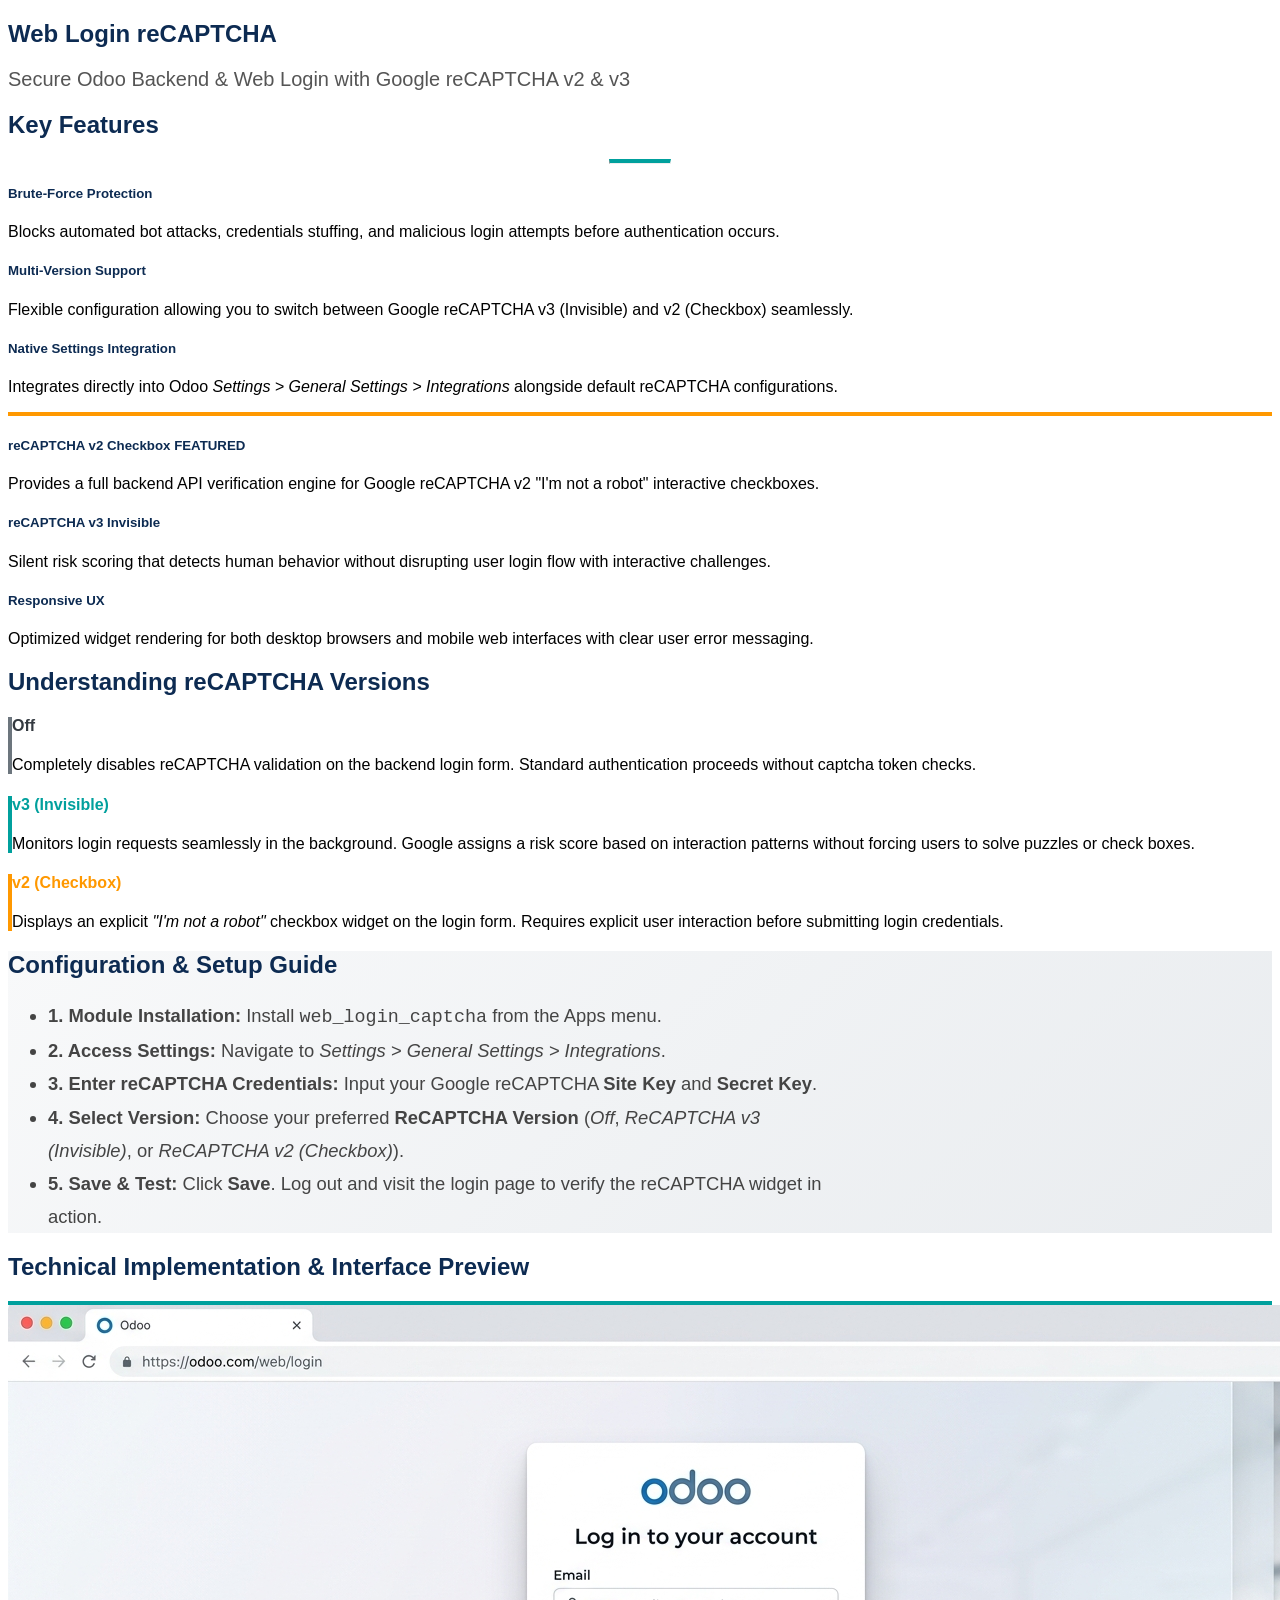
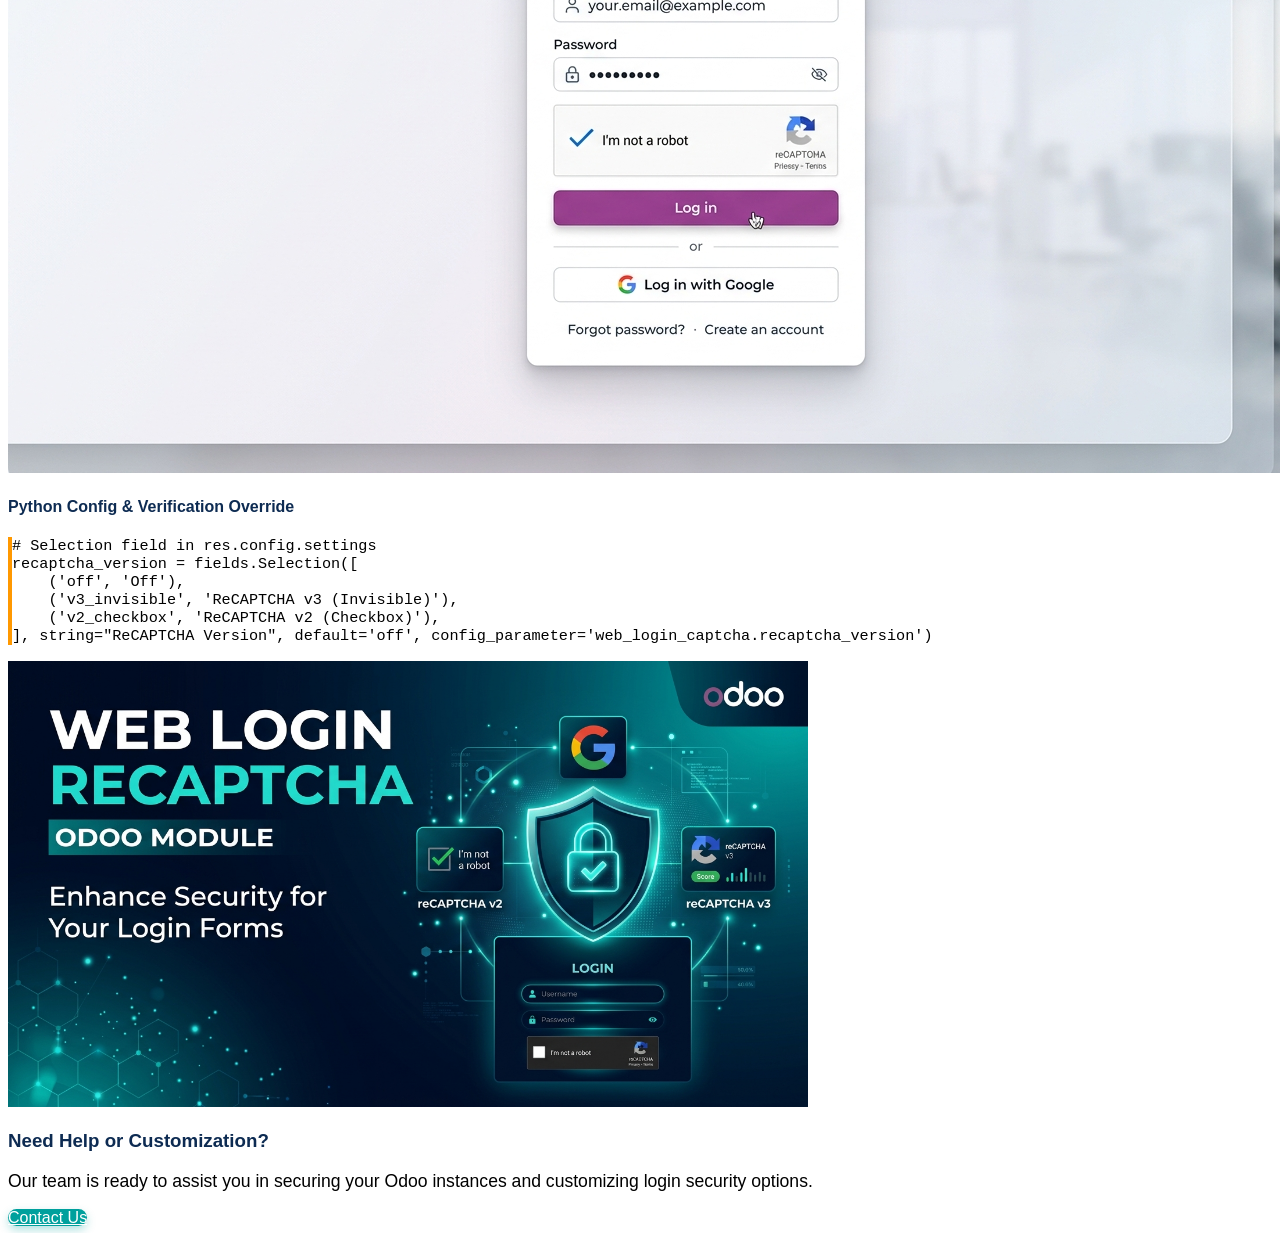
<file: web_login_captcha/static/description/index.html>
<!DOCTYPE html>
<html lang="en">
<head>
    <meta charset="UTF-8">
    <meta name="viewport" content="width=device-width, initial-scale=1.0">
    <title>Web Login reCAPTCHA</title>
</head>
<body>
    <section class="container mt-5 mb-5" style="font-family: 'Inter', -apple-system, BlinkMacSystemFont, 'Segoe UI', Roboto, Helvetica, Arial, sans-serif;">
        <!-- Module Header -->
        <div class="row">
            <div class="col-12 text-center">
                <h1 class="display-4 font-weight-bold" style="color: #0d2b52; margin-bottom: 10px;">Web Login reCAPTCHA</h1>
                <p class="lead" style="color: #555; font-size: 1.25rem;">Secure Odoo Backend & Web Login with Google reCAPTCHA v2 & v3</p>
            </div>
        </div>

        <!-- Key Features Grid -->
        <div class="row mt-5 pt-4">
            <div class="col-md-12 text-center mb-5">
                <h2 class="font-weight-bold" style="color: #0d2b52;">Key Features</h2>
                <hr style="width: 60px; border-top: 4px solid #00a09d; margin: 15px auto;" />
            </div>
            
            <div class="col-md-4 mb-4">
                <div class="card h-100 shadow-sm border-0" style="transition: transform 0.3s; cursor: pointer;" onmouseover="this.style.transform='translateY(-5px)'" onmouseout="this.style.transform='translateY(0)'">
                    <div class="card-body text-center p-4">
                        <div class="mb-4">
                            <i class="fa fa-shield fa-4x" style="color: #00a09d;"></i>
                        </div>
                        <h5 class="card-title font-weight-bold mb-3" style="color: #0d2b52;">Brute-Force Protection</h5>
                        <p class="card-text text-muted">Blocks automated bot attacks, credentials stuffing, and malicious login attempts before authentication occurs.</p>
                    </div>
                </div>
            </div>
            
            <div class="col-md-4 mb-4">
                <div class="card h-100 shadow-sm border-0" style="transition: transform 0.3s; cursor: pointer;" onmouseover="this.style.transform='translateY(-5px)'" onmouseout="this.style.transform='translateY(0)'">
                    <div class="card-body text-center p-4">
                        <div class="mb-4">
                            <i class="fa fa-sliders fa-4x" style="color: #00a09d;"></i>
                        </div>
                        <h5 class="card-title font-weight-bold mb-3" style="color: #0d2b52;">Multi-Version Support</h5>
                        <p class="card-text text-muted">Flexible configuration allowing you to switch between Google reCAPTCHA v3 (Invisible) and v2 (Checkbox) seamlessly.</p>
                    </div>
                </div>
            </div>
            
            <div class="col-md-4 mb-4">
                <div class="card h-100 shadow-sm border-0" style="transition: transform 0.3s; cursor: pointer;" onmouseover="this.style.transform='translateY(-5px)'" onmouseout="this.style.transform='translateY(0)'">
                    <div class="card-body text-center p-4">
                        <div class="mb-4">
                            <i class="fa fa-cogs fa-4x" style="color: #00a09d;"></i>
                        </div>
                        <h5 class="card-title font-weight-bold mb-3" style="color: #0d2b52;">Native Settings Integration</h5>
                        <p class="card-text text-muted">Integrates directly into Odoo <em>Settings &gt; General Settings &gt; Integrations</em> alongside default reCAPTCHA configurations.</p>
                    </div>
                </div>
            </div>

            <div class="col-md-4 mb-4">
                <div class="card h-100 shadow-sm border-0" style="transition: transform 0.3s; cursor: pointer; border-top: 4px solid #ff9800 !important;" onmouseover="this.style.transform='translateY(-5px)'" onmouseout="this.style.transform='translateY(0)'">
                    <div class="card-body text-center p-4">
                        <div class="mb-4">
                            <i class="fa fa-check-square-o fa-4x" style="color: #ff9800;"></i>
                        </div>
                        <h5 class="card-title font-weight-bold mb-3" style="color: #0d2b52;">reCAPTCHA v2 Checkbox <span class="badge badge-warning text-white">FEATURED</span></h5>
                        <p class="card-text text-muted">Provides a full backend API verification engine for Google reCAPTCHA v2 "I'm not a robot" interactive checkboxes.</p>
                    </div>
                </div>
            </div>

            <div class="col-md-4 mb-4">
                <div class="card h-100 shadow-sm border-0" style="transition: transform 0.3s; cursor: pointer;" onmouseover="this.style.transform='translateY(-5px)'" onmouseout="this.style.transform='translateY(0)'">
                    <div class="card-body text-center p-4">
                        <div class="mb-4">
                            <i class="fa fa-eye-slash fa-4x" style="color: #00a09d;"></i>
                        </div>
                        <h5 class="card-title font-weight-bold mb-3" style="color: #0d2b52;">reCAPTCHA v3 Invisible</h5>
                        <p class="card-text text-muted">Silent risk scoring that detects human behavior without disrupting user login flow with interactive challenges.</p>
                    </div>
                </div>
            </div>

            <div class="col-md-4 mb-4">
                <div class="card h-100 shadow-sm border-0" style="transition: transform 0.3s; cursor: pointer;" onmouseover="this.style.transform='translateY(-5px)'" onmouseout="this.style.transform='translateY(0)'">
                    <div class="card-body text-center p-4">
                        <div class="mb-4">
                            <i class="fa fa-mobile fa-4x" style="color: #00a09d;"></i>
                        </div>
                        <h5 class="card-title font-weight-bold mb-3" style="color: #0d2b52;">Responsive UX</h5>
                        <p class="card-text text-muted">Optimized widget rendering for both desktop browsers and mobile web interfaces with clear user error messaging.</p>
                    </div>
                </div>
            </div>
        </div>
        
        <!-- Detailed reCAPTCHA Version Section -->
        <div class="row mt-5">
            <div class="col-md-12">
                <h2 class="font-weight-bold text-center mb-5" style="color: #0d2b52;">Understanding reCAPTCHA Versions</h2>
                
                <div class="row">
                    <div class="col-md-4 mb-4">
                        <div class="card h-100 shadow-sm border-0" style="border-left: 4px solid #6c757d !important;">
                            <div class="card-body p-4">
                                <h4 class="font-weight-bold mb-3" style="color: #343a40;"><i class="fa fa-power-off text-secondary mr-2"></i> Off</h4>
                                <p class="text-muted">Completely disables reCAPTCHA validation on the backend login form. Standard authentication proceeds without captcha token checks.</p>
                            </div>
                        </div>
                    </div>

                    <div class="col-md-4 mb-4">
                        <div class="card h-100 shadow-sm border-0" style="border-left: 4px solid #00a09d !important;">
                            <div class="card-body p-4">
                                <h4 class="font-weight-bold mb-3" style="color: #00a09d;"><i class="fa fa-user-secret mr-2"></i> v3 (Invisible)</h4>
                                <p class="text-muted">Monitors login requests seamlessly in the background. Google assigns a risk score based on interaction patterns without forcing users to solve puzzles or check boxes.</p>
                            </div>
                        </div>
                    </div>

                    <div class="col-md-4 mb-4">
                        <div class="card h-100 shadow-sm border-0" style="border-left: 4px solid #ff9800 !important;">
                            <div class="card-body p-4">
                                <h4 class="font-weight-bold mb-3" style="color: #ff9800;"><i class="fa fa-check-square mr-2"></i> v2 (Checkbox)</h4>
                                <p class="text-muted">Displays an explicit <em>"I'm not a robot"</em> checkbox widget on the login form. Requires explicit user interaction before submitting login credentials.</p>
                            </div>
                        </div>
                    </div>
                </div>
            </div>
        </div>

        <!-- How to Configure -->
        <div class="row mt-5">
            <div class="col-md-12">
                <div class="p-5 rounded shadow-sm" style="background: linear-gradient(135deg, #f8f9fa 0%, #e9ecef 100%);">
                    <h2 class="font-weight-bold text-center mb-5" style="color: #0d2b52;">Configuration & Setup Guide</h2>
                    <ul class="list-unstyled mx-auto" style="font-size: 1.15rem; color: #444; max-width: 800px; line-height: 1.8;">
                        <li class="mb-4 d-flex align-items-start">
                            <i class="fa fa-check-circle mt-1 mr-3" style="color: #00a09d; font-size: 1.5rem;"></i> 
                            <div><strong>1. Module Installation:</strong> Install <code>web_login_captcha</code> from the Apps menu.</div>
                        </li>
                        <li class="mb-4 d-flex align-items-start">
                            <i class="fa fa-check-circle mt-1 mr-3" style="color: #00a09d; font-size: 1.5rem;"></i> 
                            <div><strong>2. Access Settings:</strong> Navigate to <em>Settings &gt; General Settings &gt; Integrations</em>.</div>
                        </li>
                        <li class="mb-4 d-flex align-items-start">
                            <i class="fa fa-check-circle mt-1 mr-3" style="color: #00a09d; font-size: 1.5rem;"></i> 
                            <div><strong>3. Enter reCAPTCHA Credentials:</strong> Input your Google reCAPTCHA <strong>Site Key</strong> and <strong>Secret Key</strong>.</div>
                        </li>
                        <li class="mb-4 d-flex align-items-start">
                            <i class="fa fa-check-circle mt-1 mr-3" style="color: #00a09d; font-size: 1.5rem;"></i> 
                            <div><strong>4. Select Version:</strong> Choose your preferred <strong>ReCAPTCHA Version</strong> (<em>Off</em>, <em>ReCAPTCHA v3 (Invisible)</em>, or <em>ReCAPTCHA v2 (Checkbox)</em>).</div>
                        </li>
                        <li class="mb-4 d-flex align-items-start">
                            <i class="fa fa-check-circle mt-1 mr-3" style="color: #00a09d; font-size: 1.5rem;"></i> 
                            <div><strong>5. Save & Test:</strong> Click <strong>Save</strong>. Log out and visit the login page to verify the reCAPTCHA widget in action.</div>
                        </li>
                    </ul>
                </div>
            </div>
        </div>

        <!-- Technical Implementation Example & Preview -->
        <div class="row mt-5">
            <div class="col-md-12">
                <h2 class="font-weight-bold text-center mb-5" style="color: #0d2b52;">Technical Implementation & Interface Preview</h2>
                
                <div class="card shadow-sm border-0 mb-4" style="border-top: 4px solid #00a09d !important;">
                    <div class="card-body p-5">
                        <img src="login_preview.png" alt="Odoo Login reCAPTCHA Preview" class="img-fluid rounded shadow-sm w-100 mb-5" />
                        
                        <h4 class="font-weight-bold mb-3" style="color: #0d2b52;"><i class="fa fa-code text-muted mr-2"></i> Python Config & Verification Override</h4>
                        <pre class="bg-dark text-light p-4 rounded shadow-inner" style="font-size: 0.95rem; overflow-x: auto; border-left: 4px solid #ff9800;"><code style="background-color: transparent !important; color: inherit !important; padding: 0 !important;"># Selection field in res.config.settings
recaptcha_version = fields.Selection([
    ('off', 'Off'),
    ('v3_invisible', 'ReCAPTCHA v3 (Invisible)'),
    ('v2_checkbox', 'ReCAPTCHA v2 (Checkbox)'),
], string="ReCAPTCHA Version", default='off', config_parameter='web_login_captcha.recaptcha_version')</code></pre>
                    </div>
                </div>

                <div class="mt-5 text-center">
                    <img src="banner.png" alt="Web Login reCAPTCHA Banner" class="img-fluid rounded shadow-lg mx-auto d-block" style="max-width: 800px; max-height: 450px; object-fit: cover;" />
                </div>
            </div>
        </div>

        <!-- Call to Action -->
        <div class="row mt-5 mb-5 text-center">
            <div class="col-12">
                <h3 class="font-weight-bold" style="color: #0d2b52;">Need Help or Customization?</h3>
                <p class="text-muted mt-3 mb-4" style="font-size: 1.1rem;">Our team is ready to assist you in securing your Odoo instances and customizing login security options.</p>
                <a href="http://www.tunasgroup.com" target="_blank" class="btn btn-lg px-5 py-3 font-weight-bold" style="background-color: #00a09d; color: white; border-radius: 30px; box-shadow: 0 4px 10px rgba(0,160,157,0.3);">Contact Us</a>
            </div>
        </div>
    </section>
</body>
</html>
</file>
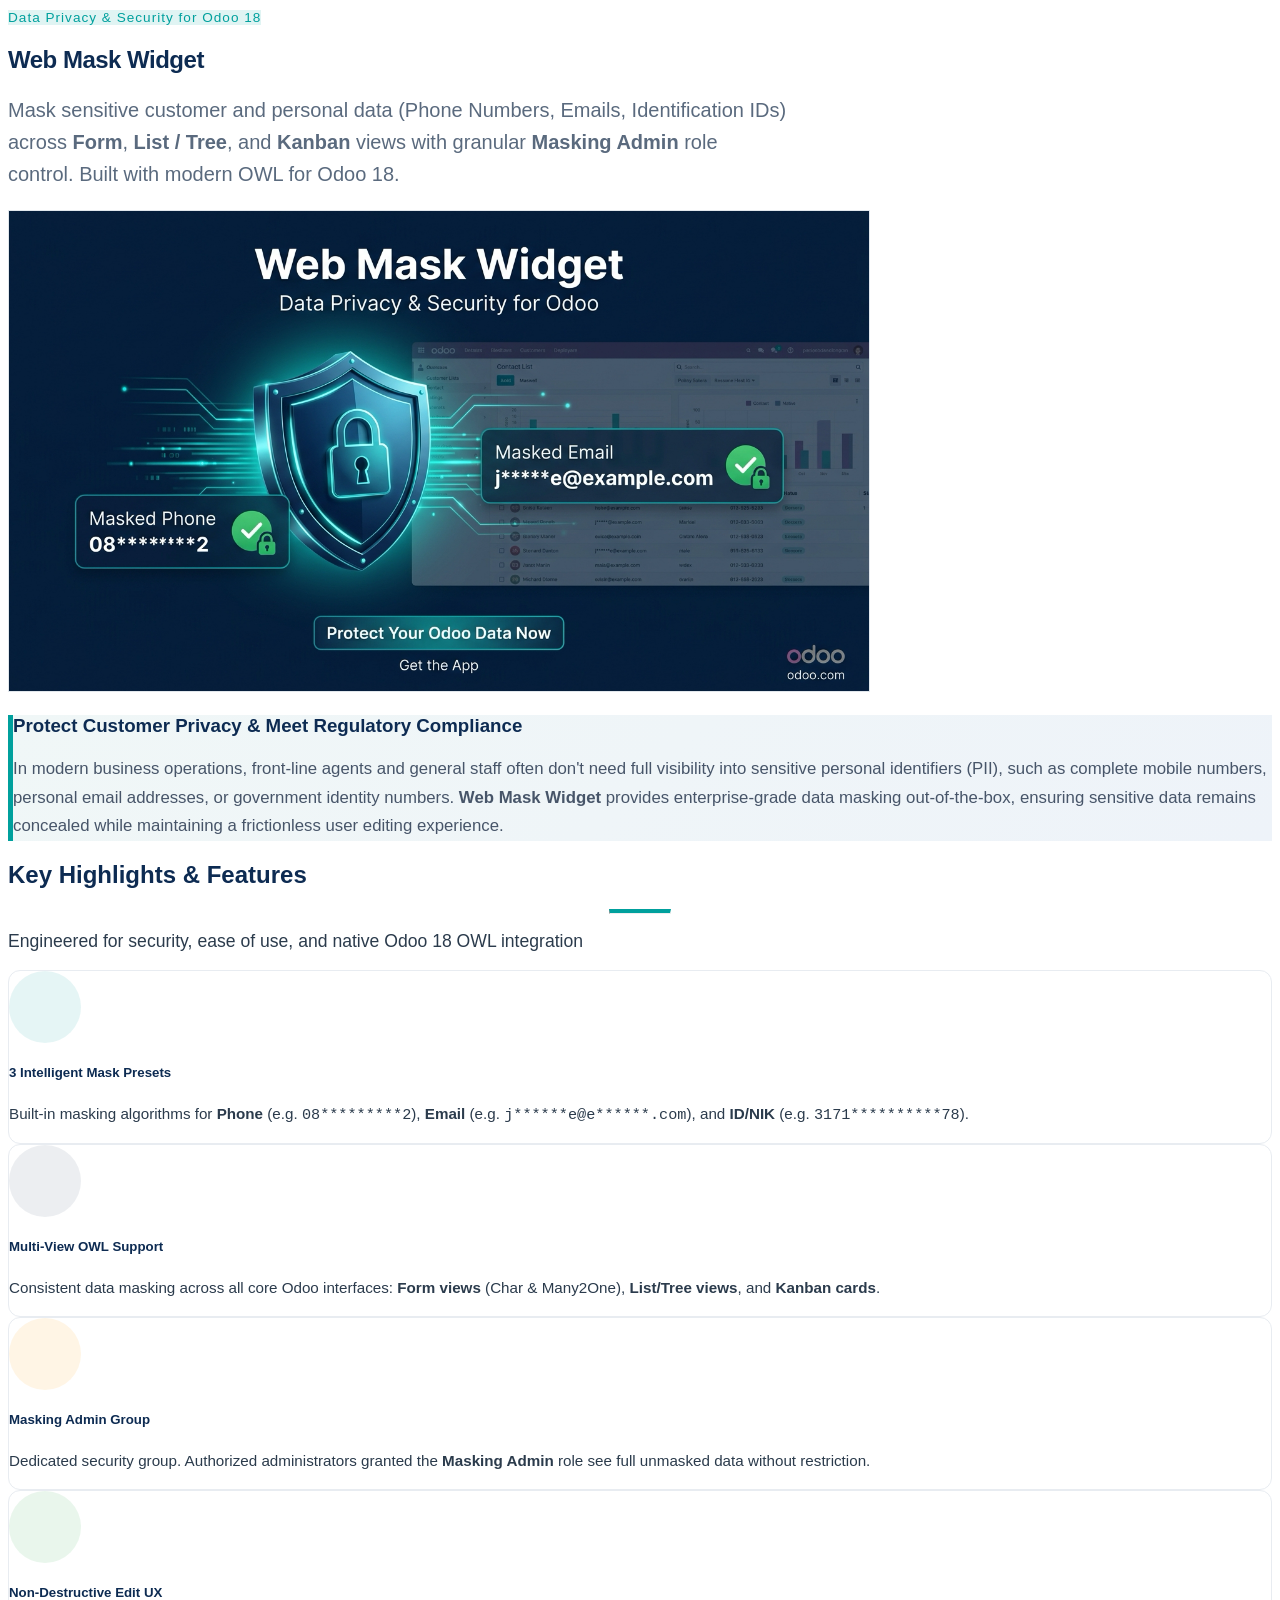
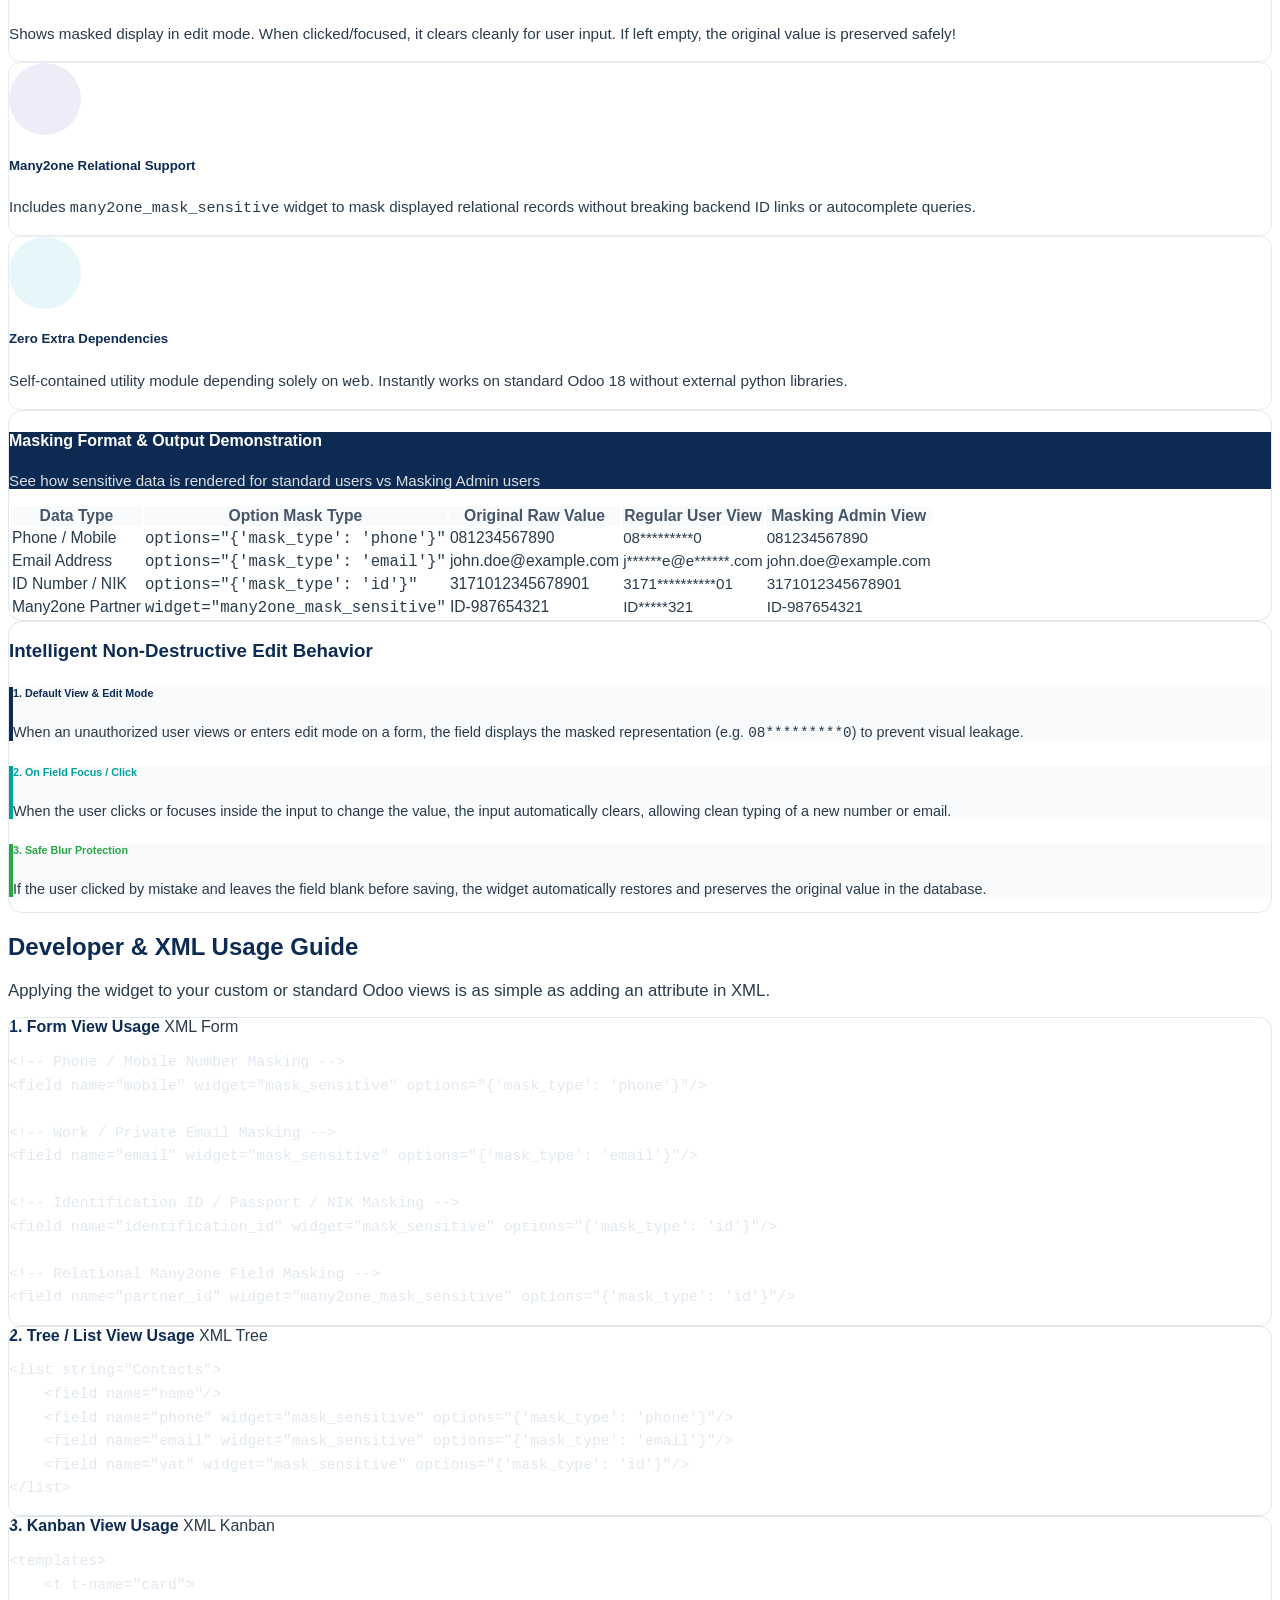
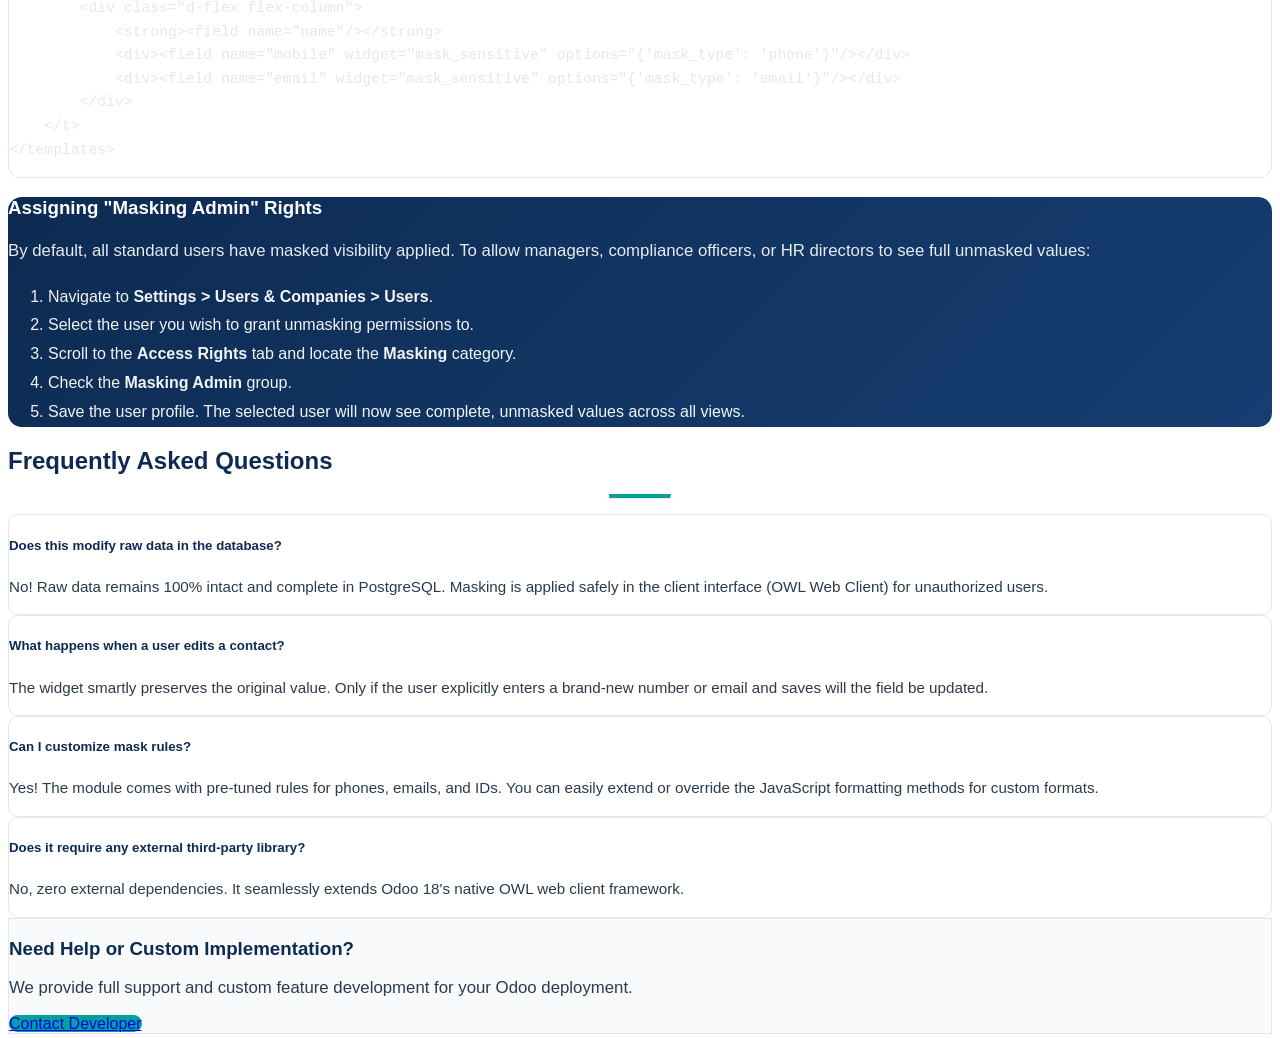
<file: web_mask_widget/static/description/index.html>
<!DOCTYPE html>
<html lang="en">
<head>
    <meta charset="UTF-8">
    <meta name="viewport" content="width=device-width, initial-scale=1.0">
    <title>Web Mask Widget</title>
</head>
<body>
    <section class="container mt-5 mb-5" style="font-family: 'Inter', -apple-system, BlinkMacSystemFont, 'Segoe UI', Roboto, Helvetica, Arial, sans-serif; color: #2b3b4c;">
        
        <!-- Header / Hero Section -->
        <div class="row">
            <div class="col-12 text-center">
                <span class="badge badge-pill px-3 py-2 mb-3 text-uppercase font-weight-bold" style="background-color: rgba(0, 160, 157, 0.12); color: #00a09d; letter-spacing: 1px; font-size: 0.85rem;">
                    Data Privacy & Security for Odoo 18
                </span>
                <h1 class="display-4 font-weight-bold" style="color: #0d2b52; margin-bottom: 12px; letter-spacing: -0.5px;">
                    Web Mask Widget
                </h1>
                <p class="lead mx-auto" style="color: #5a6a7e; font-size: 1.25rem; max-width: 780px; line-height: 1.6;">
                    Mask sensitive customer and personal data (Phone Numbers, Emails, Identification IDs) across <strong>Form</strong>, <strong>List / Tree</strong>, and <strong>Kanban</strong> views with granular <strong>Masking Admin</strong> role control. Built with modern OWL for Odoo 18.
                </p>
                <div class="mt-4 text-center">
                    <img src="banner.png" alt="Web Mask Widget Banner" class="img-fluid rounded shadow-lg mx-auto d-block w-100" style="max-height: 480px; object-fit: cover; border: 1px solid #e1e7ec;" />
                </div>
            </div>
        </div>

        <!-- Value Proposition / Why this Module -->
        <div class="row mt-5 pt-3">
            <div class="col-lg-10 offset-lg-1">
                <div class="p-4 p-md-5 rounded shadow-sm" style="background: linear-gradient(135deg, #f0f7f7 0%, #eef3f9 100%); border-left: 5px solid #00a09d;">
                    <h3 class="font-weight-bold mb-3" style="color: #0d2b52;">
                        <i class="fa fa-shield mr-2" style="color: #00a09d;"></i> Protect Customer Privacy & Meet Regulatory Compliance
                    </h3>
                    <p style="font-size: 1.05rem; line-height: 1.7; color: #475569; margin-bottom: 0;">
                        In modern business operations, front-line agents and general staff often don't need full visibility into sensitive personal identifiers (PII), such as complete mobile numbers, personal email addresses, or government identity numbers. <strong>Web Mask Widget</strong> provides enterprise-grade data masking out-of-the-box, ensuring sensitive data remains concealed while maintaining a frictionless user editing experience.
                    </p>
                </div>
            </div>
        </div>

        <!-- Key Features Section -->
        <div class="row mt-5 pt-4">
            <div class="col-md-12 text-center mb-5">
                <h2 class="font-weight-bold" style="color: #0d2b52;">Key Highlights & Features</h2>
                <hr style="width: 60px; border-top: 4px solid #00a09d; margin: 15px auto;" />
                <p class="text-muted" style="font-size: 1.1rem;">Engineered for security, ease of use, and native Odoo 18 OWL integration</p>
            </div>

            <!-- Feature 1 -->
            <div class="col-md-4 mb-4">
                <div class="card h-100 shadow-sm border-0" style="transition: transform 0.25s ease, box-shadow 0.25s ease; border-radius: 12px; border: 1px solid #e8ecf1;" onmouseover="this.style.transform='translateY(-6px)'; this.style.boxShadow='0 12px 24px rgba(13,43,82,0.1)';" onmouseout="this.style.transform='translateY(0)'; this.style.boxShadow='0 .125rem .25rem rgba(0,0,0,.075)';">
                    <div class="card-body p-4 text-center">
                        <div class="d-inline-flex align-items-center justify-content-center mb-3" style="width: 72px; height: 72px; border-radius: 50%; background: rgba(0, 160, 157, 0.1);">
                            <i class="fa fa-eye-slash fa-2x" style="color: #00a09d;"></i>
                        </div>
                        <h5 class="font-weight-bold mb-2" style="color: #0d2b52;">3 Intelligent Mask Presets</h5>
                        <p class="text-muted" style="font-size: 0.95rem; line-height: 1.6;">
                            Built-in masking algorithms for <strong>Phone</strong> (e.g. <code>08*********2</code>), <strong>Email</strong> (e.g. <code>j******e@e******.com</code>), and <strong>ID/NIK</strong> (e.g. <code>3171**********78</code>).
                        </p>
                    </div>
                </div>
            </div>

            <!-- Feature 2 -->
            <div class="col-md-4 mb-4">
                <div class="card h-100 shadow-sm border-0" style="transition: transform 0.25s ease, box-shadow 0.25s ease; border-radius: 12px; border: 1px solid #e8ecf1;" onmouseover="this.style.transform='translateY(-6px)'; this.style.boxShadow='0 12px 24px rgba(13,43,82,0.1)';" onmouseout="this.style.transform='translateY(0)'; this.style.boxShadow='0 .125rem .25rem rgba(0,0,0,.075)';">
                    <div class="card-body p-4 text-center">
                        <div class="d-inline-flex align-items-center justify-content-center mb-3" style="width: 72px; height: 72px; border-radius: 50%; background: rgba(13, 43, 82, 0.08);">
                            <i class="fa fa-desktop fa-2x" style="color: #0d2b52;"></i>
                        </div>
                        <h5 class="font-weight-bold mb-2" style="color: #0d2b52;">Multi-View OWL Support</h5>
                        <p class="text-muted" style="font-size: 0.95rem; line-height: 1.6;">
                            Consistent data masking across all core Odoo interfaces: <strong>Form views</strong> (Char & Many2One), <strong>List/Tree views</strong>, and <strong>Kanban cards</strong>.
                        </p>
                    </div>
                </div>
            </div>

            <!-- Feature 3 -->
            <div class="col-md-4 mb-4">
                <div class="card h-100 shadow-sm border-0" style="transition: transform 0.25s ease, box-shadow 0.25s ease; border-radius: 12px; border: 1px solid #e8ecf1;" onmouseover="this.style.transform='translateY(-6px)'; this.style.boxShadow='0 12px 24px rgba(13,43,82,0.1)';" onmouseout="this.style.transform='translateY(0)'; this.style.boxShadow='0 .125rem .25rem rgba(0,0,0,.075)';">
                    <div class="card-body p-4 text-center">
                        <div class="d-inline-flex align-items-center justify-content-center mb-3" style="width: 72px; height: 72px; border-radius: 50%; background: rgba(255, 152, 0, 0.1);">
                            <i class="fa fa-user-secret fa-2x" style="color: #ff9800;"></i>
                        </div>
                        <h5 class="font-weight-bold mb-2" style="color: #0d2b52;">Masking Admin Group</h5>
                        <p class="text-muted" style="font-size: 0.95rem; line-height: 1.6;">
                            Dedicated security group. Authorized administrators granted the <strong>Masking Admin</strong> role see full unmasked data without restriction.
                        </p>
                    </div>
                </div>
            </div>

            <!-- Feature 4 -->
            <div class="col-md-4 mb-4">
                <div class="card h-100 shadow-sm border-0" style="transition: transform 0.25s ease, box-shadow 0.25s ease; border-radius: 12px; border: 1px solid #e8ecf1;" onmouseover="this.style.transform='translateY(-6px)'; this.style.boxShadow='0 12px 24px rgba(13,43,82,0.1)';" onmouseout="this.style.transform='translateY(0)'; this.style.boxShadow='0 .125rem .25rem rgba(0,0,0,.075)';">
                    <div class="card-body p-4 text-center">
                        <div class="d-inline-flex align-items-center justify-content-center mb-3" style="width: 72px; height: 72px; border-radius: 50%; background: rgba(40, 167, 69, 0.1);">
                            <i class="fa fa-edit fa-2x" style="color: #28a745;"></i>
                        </div>
                        <h5 class="font-weight-bold mb-2" style="color: #0d2b52;">Non-Destructive Edit UX</h5>
                        <p class="text-muted" style="font-size: 0.95rem; line-height: 1.6;">
                            Shows masked display in edit mode. When clicked/focused, it clears cleanly for user input. If left empty, the original value is preserved safely!
                        </p>
                    </div>
                </div>
            </div>

            <!-- Feature 5 -->
            <div class="col-md-4 mb-4">
                <div class="card h-100 shadow-sm border-0" style="transition: transform 0.25s ease, box-shadow 0.25s ease; border-radius: 12px; border: 1px solid #e8ecf1;" onmouseover="this.style.transform='translateY(-6px)'; this.style.boxShadow='0 12px 24px rgba(13,43,82,0.1)';" onmouseout="this.style.transform='translateY(0)'; this.style.boxShadow='0 .125rem .25rem rgba(0,0,0,.075)';">
                    <div class="card-body p-4 text-center">
                        <div class="d-inline-flex align-items-center justify-content-center mb-3" style="width: 72px; height: 72px; border-radius: 50%; background: rgba(111, 66, 193, 0.1);">
                            <i class="fa fa-link fa-2x" style="color: #6f42c1;"></i>
                        </div>
                        <h5 class="font-weight-bold mb-2" style="color: #0d2b52;">Many2one Relational Support</h5>
                        <p class="text-muted" style="font-size: 0.95rem; line-height: 1.6;">
                            Includes <code>many2one_mask_sensitive</code> widget to mask displayed relational records without breaking backend ID links or autocomplete queries.
                        </p>
                    </div>
                </div>
            </div>

            <!-- Feature 6 -->
            <div class="col-md-4 mb-4">
                <div class="card h-100 shadow-sm border-0" style="transition: transform 0.25s ease, box-shadow 0.25s ease; border-radius: 12px; border: 1px solid #e8ecf1;" onmouseover="this.style.transform='translateY(-6px)'; this.style.boxShadow='0 12px 24px rgba(13,43,82,0.1)';" onmouseout="this.style.transform='translateY(0)'; this.style.boxShadow='0 .125rem .25rem rgba(0,0,0,.075)';">
                    <div class="card-body p-4 text-center">
                        <div class="d-inline-flex align-items-center justify-content-center mb-3" style="width: 72px; height: 72px; border-radius: 50%; background: rgba(23, 162, 184, 0.1);">
                            <i class="fa fa-bolt fa-2x" style="color: #17a2b8;"></i>
                        </div>
                        <h5 class="font-weight-bold mb-2" style="color: #0d2b52;">Zero Extra Dependencies</h5>
                        <p class="text-muted" style="font-size: 0.95rem; line-height: 1.6;">
                            Self-contained utility module depending solely on <code>web</code>. Instantly works on standard Odoo 18 without external python libraries.
                        </p>
                    </div>
                </div>
            </div>
        </div>

        <!-- Masking Demonstration Section -->
        <div class="row mt-5 pt-3">
            <div class="col-md-12">
                <div class="card shadow-sm border-0" style="border-radius: 14px; overflow: hidden; border: 1px solid #e1e7ec;">
                    <div class="card-header p-4" style="background: #0d2b52; color: #fff;">
                        <h4 class="font-weight-bold mb-1"><i class="fa fa-table mr-2" style="color: #00a09d;"></i> Masking Format & Output Demonstration</h4>
                        <p class="mb-0 text-light" style="font-size: 0.95rem; opacity: 0.85;">See how sensitive data is rendered for standard users vs Masking Admin users</p>
                    </div>
                    <div class="card-body p-0">
                        <div class="table-responsive">
                            <table class="table table-hover mb-0" style="font-size: 0.98rem;">
                                <thead style="background-color: #f8fafc; color: #475569;">
                                    <tr>
                                        <th class="p-3">Data Type</th>
                                        <th class="p-3">Option Mask Type</th>
                                        <th class="p-3">Original Raw Value</th>
                                        <th class="p-3">Regular User View</th>
                                        <th class="p-3">Masking Admin View</th>
                                    </tr>
                                </thead>
                                <tbody>
                                    <tr>
                                        <td class="p-3 align-middle font-weight-bold text-dark"><i class="fa fa-phone mr-2 text-info"></i> Phone / Mobile</td>
                                        <td class="p-3 align-middle"><code>options="{'mask_type': 'phone'}"</code></td>
                                        <td class="p-3 align-middle font-italic text-muted">081234567890</td>
                                        <td class="p-3 align-middle"><span class="badge badge-warning px-2 py-1" style="font-size: 0.95rem;">08*********0</span></td>
                                        <td class="p-3 align-middle"><span class="badge badge-success px-2 py-1" style="font-size: 0.95rem;">081234567890</span></td>
                                    </tr>
                                    <tr>
                                        <td class="p-3 align-middle font-weight-bold text-dark"><i class="fa fa-envelope mr-2 text-warning"></i> Email Address</td>
                                        <td class="p-3 align-middle"><code>options="{'mask_type': 'email'}"</code></td>
                                        <td class="p-3 align-middle font-italic text-muted">john.doe@example.com</td>
                                        <td class="p-3 align-middle"><span class="badge badge-warning px-2 py-1" style="font-size: 0.95rem;">j******e@e******.com</span></td>
                                        <td class="p-3 align-middle"><span class="badge badge-success px-2 py-1" style="font-size: 0.95rem;">john.doe@example.com</span></td>
                                    </tr>
                                    <tr>
                                        <td class="p-3 align-middle font-weight-bold text-dark"><i class="fa fa-id-card-o mr-2 text-danger"></i> ID Number / NIK</td>
                                        <td class="p-3 align-middle"><code>options="{'mask_type': 'id'}"</code></td>
                                        <td class="p-3 align-middle font-italic text-muted">3171012345678901</td>
                                        <td class="p-3 align-middle"><span class="badge badge-warning px-2 py-1" style="font-size: 0.95rem;">3171**********01</span></td>
                                        <td class="p-3 align-middle"><span class="badge badge-success px-2 py-1" style="font-size: 0.95rem;">3171012345678901</span></td>
                                    </tr>
                                    <tr>
                                        <td class="p-3 align-middle font-weight-bold text-dark"><i class="fa fa-link mr-2 text-primary"></i> Many2one Partner</td>
                                        <td class="p-3 align-middle"><code>widget="many2one_mask_sensitive"</code></td>
                                        <td class="p-3 align-middle font-italic text-muted">ID-987654321</td>
                                        <td class="p-3 align-middle"><span class="badge badge-warning px-2 py-1" style="font-size: 0.95rem;">ID*****321</span></td>
                                        <td class="p-3 align-middle"><span class="badge badge-success px-2 py-1" style="font-size: 0.95rem;">ID-987654321</span></td>
                                    </tr>
                                </tbody>
                            </table>
                        </div>
                    </div>
                </div>
            </div>
        </div>

        <!-- How It Works in Edit Mode -->
        <div class="row mt-5 pt-3">
            <div class="col-md-12">
                <div class="p-4 p-md-5 rounded shadow-sm" style="background: #ffffff; border: 1px solid #e1e7ec; border-radius: 14px;">
                    <h3 class="font-weight-bold mb-4" style="color: #0d2b52;">
                        <i class="fa fa-refresh mr-2" style="color: #00a09d;"></i> Intelligent Non-Destructive Edit Behavior
                    </h3>
                    <div class="row">
                        <div class="col-md-4 mb-3">
                            <div class="p-3 rounded h-100" style="background-color: #f8fafc; border-left: 4px solid #0d2b52;">
                                <h6 class="font-weight-bold" style="color: #0d2b52;">1. Default View & Edit Mode</h6>
                                <p class="text-muted mb-0" style="font-size: 0.9rem;">
                                    When an unauthorized user views or enters edit mode on a form, the field displays the masked representation (e.g. <code>08*********0</code>) to prevent visual leakage.
                                </p>
                            </div>
                        </div>
                        <div class="col-md-4 mb-3">
                            <div class="p-3 rounded h-100" style="background-color: #f8fafc; border-left: 4px solid #00a09d;">
                                <h6 class="font-weight-bold" style="color: #00a09d;">2. On Field Focus / Click</h6>
                                <p class="text-muted mb-0" style="font-size: 0.9rem;">
                                    When the user clicks or focuses inside the input to change the value, the input automatically clears, allowing clean typing of a new number or email.
                                </p>
                            </div>
                        </div>
                        <div class="col-md-4 mb-3">
                            <div class="p-3 rounded h-100" style="background-color: #f8fafc; border-left: 4px solid #28a745;">
                                <h6 class="font-weight-bold" style="color: #28a745;">3. Safe Blur Protection</h6>
                                <p class="text-muted mb-0" style="font-size: 0.9rem;">
                                    If the user clicked by mistake and leaves the field blank before saving, the widget automatically restores and preserves the original value in the database.
                                </p>
                            </div>
                        </div>
                    </div>
                </div>
            </div>
        </div>

        <!-- Technical Implementation & Code Snippets -->
        <div class="row mt-5 pt-3">
            <div class="col-md-12">
                <h2 class="font-weight-bold text-center mb-4" style="color: #0d2b52;">Developer & XML Usage Guide</h2>
                <p class="text-center text-muted mb-5" style="font-size: 1.05rem;">Applying the widget to your custom or standard Odoo views is as simple as adding an attribute in XML.</p>

                <!-- Code Example 1: Form View -->
                <div class="card shadow-sm border-0 mb-4" style="border-radius: 12px; border: 1px solid #e1e7ec; overflow: hidden;">
                    <div class="card-header bg-light d-flex align-items-center justify-content-between p-3">
                        <strong style="color: #0d2b52;"><i class="fa fa-code mr-2 text-primary"></i> 1. Form View Usage</strong>
                        <span class="badge badge-secondary">XML Form</span>
                    </div>
                    <div class="card-body p-0">
                        <pre class="bg-dark text-light p-4 mb-0" style="font-size: 0.92rem; overflow-x: auto; line-height: 1.6;"><code style="color: #e2e8f0;">&lt;!-- Phone / Mobile Number Masking --&gt;
&lt;field name="mobile" widget="mask_sensitive" options="{'mask_type': 'phone'}"/&gt;

&lt;!-- Work / Private Email Masking --&gt;
&lt;field name="email" widget="mask_sensitive" options="{'mask_type': 'email'}"/&gt;

&lt;!-- Identification ID / Passport / NIK Masking --&gt;
&lt;field name="identification_id" widget="mask_sensitive" options="{'mask_type': 'id'}"/&gt;

&lt;!-- Relational Many2one Field Masking --&gt;
&lt;field name="partner_id" widget="many2one_mask_sensitive" options="{'mask_type': 'id'}"/&gt;</code></pre>
                    </div>
                </div>

                <!-- Code Example 2: Tree / List View -->
                <div class="card shadow-sm border-0 mb-4" style="border-radius: 12px; border: 1px solid #e1e7ec; overflow: hidden;">
                    <div class="card-header bg-light d-flex align-items-center justify-content-between p-3">
                        <strong style="color: #0d2b52;"><i class="fa fa-list mr-2 text-success"></i> 2. Tree / List View Usage</strong>
                        <span class="badge badge-secondary">XML Tree</span>
                    </div>
                    <div class="card-body p-0">
                        <pre class="bg-dark text-light p-4 mb-0" style="font-size: 0.92rem; overflow-x: auto; line-height: 1.6;"><code style="color: #e2e8f0;">&lt;list string="Contacts"&gt;
    &lt;field name="name"/&gt;
    &lt;field name="phone" widget="mask_sensitive" options="{'mask_type': 'phone'}"/&gt;
    &lt;field name="email" widget="mask_sensitive" options="{'mask_type': 'email'}"/&gt;
    &lt;field name="vat" widget="mask_sensitive" options="{'mask_type': 'id'}"/&gt;
&lt;/list&gt;</code></pre>
                    </div>
                </div>

                <!-- Code Example 3: Kanban View -->
                <div class="card shadow-sm border-0 mb-4" style="border-radius: 12px; border: 1px solid #e1e7ec; overflow: hidden;">
                    <div class="card-header bg-light d-flex align-items-center justify-content-between p-3">
                        <strong style="color: #0d2b52;"><i class="fa fa-th-large mr-2 text-warning"></i> 3. Kanban View Usage</strong>
                        <span class="badge badge-secondary">XML Kanban</span>
                    </div>
                    <div class="card-body p-0">
                        <pre class="bg-dark text-light p-4 mb-0" style="font-size: 0.92rem; overflow-x: auto; line-height: 1.6;"><code style="color: #e2e8f0;">&lt;templates&gt;
    &lt;t t-name="card"&gt;
        &lt;div class="d-flex flex-column"&gt;
            &lt;strong&gt;&lt;field name="name"/&gt;&lt;/strong&gt;
            &lt;div&gt;&lt;field name="mobile" widget="mask_sensitive" options="{'mask_type': 'phone'}"/&gt;&lt;/div&gt;
            &lt;div&gt;&lt;field name="email" widget="mask_sensitive" options="{'mask_type': 'email'}"/&gt;&lt;/div&gt;
        &lt;/div&gt;
    &lt;/t&gt;
&lt;/templates&gt;</code></pre>
                    </div>
                </div>
            </div>
        </div>

        <!-- Security Setup / Masking Admin Guide -->
        <div class="row mt-5 pt-3">
            <div class="col-md-12">
                <div class="p-4 p-md-5 rounded shadow-sm" style="background: linear-gradient(135deg, #0d2b52 0%, #163e72 100%); color: #ffffff; border-radius: 14px;">
                    <h3 class="font-weight-bold mb-3">
                        <i class="fa fa-users mr-2" style="color: #00a09d;"></i> Assigning "Masking Admin" Rights
                    </h3>
                    <p style="font-size: 1.05rem; opacity: 0.9; line-height: 1.7;">
                        By default, all standard users have masked visibility applied. To allow managers, compliance officers, or HR directors to see full unmasked values:
                    </p>
                    <ol class="mt-3 pl-3" style="font-size: 1rem; line-height: 1.8; opacity: 0.95;">
                        <li>Navigate to <strong>Settings &gt; Users &amp; Companies &gt; Users</strong>.</li>
                        <li>Select the user you wish to grant unmasking permissions to.</li>
                        <li>Scroll to the <strong>Access Rights</strong> tab and locate the <strong>Masking</strong> category.</li>
                        <li>Check the <strong>Masking Admin</strong> group.</li>
                        <li>Save the user profile. The selected user will now see complete, unmasked values across all views.</li>
                    </ol>
                </div>
            </div>
        </div>

        <!-- FAQ Section -->
        <div class="row mt-5 pt-4">
            <div class="col-md-12 text-center mb-5">
                <h2 class="font-weight-bold" style="color: #0d2b52;">Frequently Asked Questions</h2>
                <hr style="width: 60px; border-top: 4px solid #00a09d; margin: 15px auto;" />
            </div>

            <div class="col-md-6 mb-4">
                <div class="card h-100 shadow-sm border-0 p-4" style="border-radius: 10px; border: 1px solid #e1e7ec;">
                    <h5 class="font-weight-bold" style="color: #0d2b52;"><i class="fa fa-question-circle text-info mr-2"></i> Does this modify raw data in the database?</h5>
                    <p class="text-muted mb-0" style="font-size: 0.95rem; line-height: 1.6;">
                        No! Raw data remains 100% intact and complete in PostgreSQL. Masking is applied safely in the client interface (OWL Web Client) for unauthorized users.
                    </p>
                </div>
            </div>

            <div class="col-md-6 mb-4">
                <div class="card h-100 shadow-sm border-0 p-4" style="border-radius: 10px; border: 1px solid #e1e7ec;">
                    <h5 class="font-weight-bold" style="color: #0d2b52;"><i class="fa fa-question-circle text-info mr-2"></i> What happens when a user edits a contact?</h5>
                    <p class="text-muted mb-0" style="font-size: 0.95rem; line-height: 1.6;">
                        The widget smartly preserves the original value. Only if the user explicitly enters a brand-new number or email and saves will the field be updated.
                    </p>
                </div>
            </div>

            <div class="col-md-6 mb-4">
                <div class="card h-100 shadow-sm border-0 p-4" style="border-radius: 10px; border: 1px solid #e1e7ec;">
                    <h5 class="font-weight-bold" style="color: #0d2b52;"><i class="fa fa-question-circle text-info mr-2"></i> Can I customize mask rules?</h5>
                    <p class="text-muted mb-0" style="font-size: 0.95rem; line-height: 1.6;">
                        Yes! The module comes with pre-tuned rules for phones, emails, and IDs. You can easily extend or override the JavaScript formatting methods for custom formats.
                    </p>
                </div>
            </div>

            <div class="col-md-6 mb-4">
                <div class="card h-100 shadow-sm border-0 p-4" style="border-radius: 10px; border: 1px solid #e1e7ec;">
                    <h5 class="font-weight-bold" style="color: #0d2b52;"><i class="fa fa-question-circle text-info mr-2"></i> Does it require any external third-party library?</h5>
                    <p class="text-muted mb-0" style="font-size: 0.95rem; line-height: 1.6;">
                        No, zero external dependencies. It seamlessly extends Odoo 18's native OWL web client framework.
                    </p>
                </div>
            </div>
        </div>

        <!-- Footer / Support Section -->
        <div class="row mt-5 pt-4 text-center">
            <div class="col-12">
                <div class="p-5 rounded" style="background: #f8fafc; border: 1px solid #e1e7ec;">
                    <h3 class="font-weight-bold" style="color: #0d2b52;">Need Help or Custom Implementation?</h3>
                    <p class="text-muted mt-2 mb-4" style="font-size: 1.05rem;">
                        We provide full support and custom feature development for your Odoo deployment.
                    </p>
                    <a href="https://www.linkedin.com/in/nagara-liong-50ab07136/" target="_blank" class="btn btn-lg px-5 py-3 font-weight-bold text-white shadow-sm" style="background-color: #00a09d; border-radius: 30px;">
                        <i class="fa fa-envelope-o mr-2"></i> Contact Developer
                    </a>
                </div>
            </div>
        </div>

    </section>
</body>
</html>
</file>
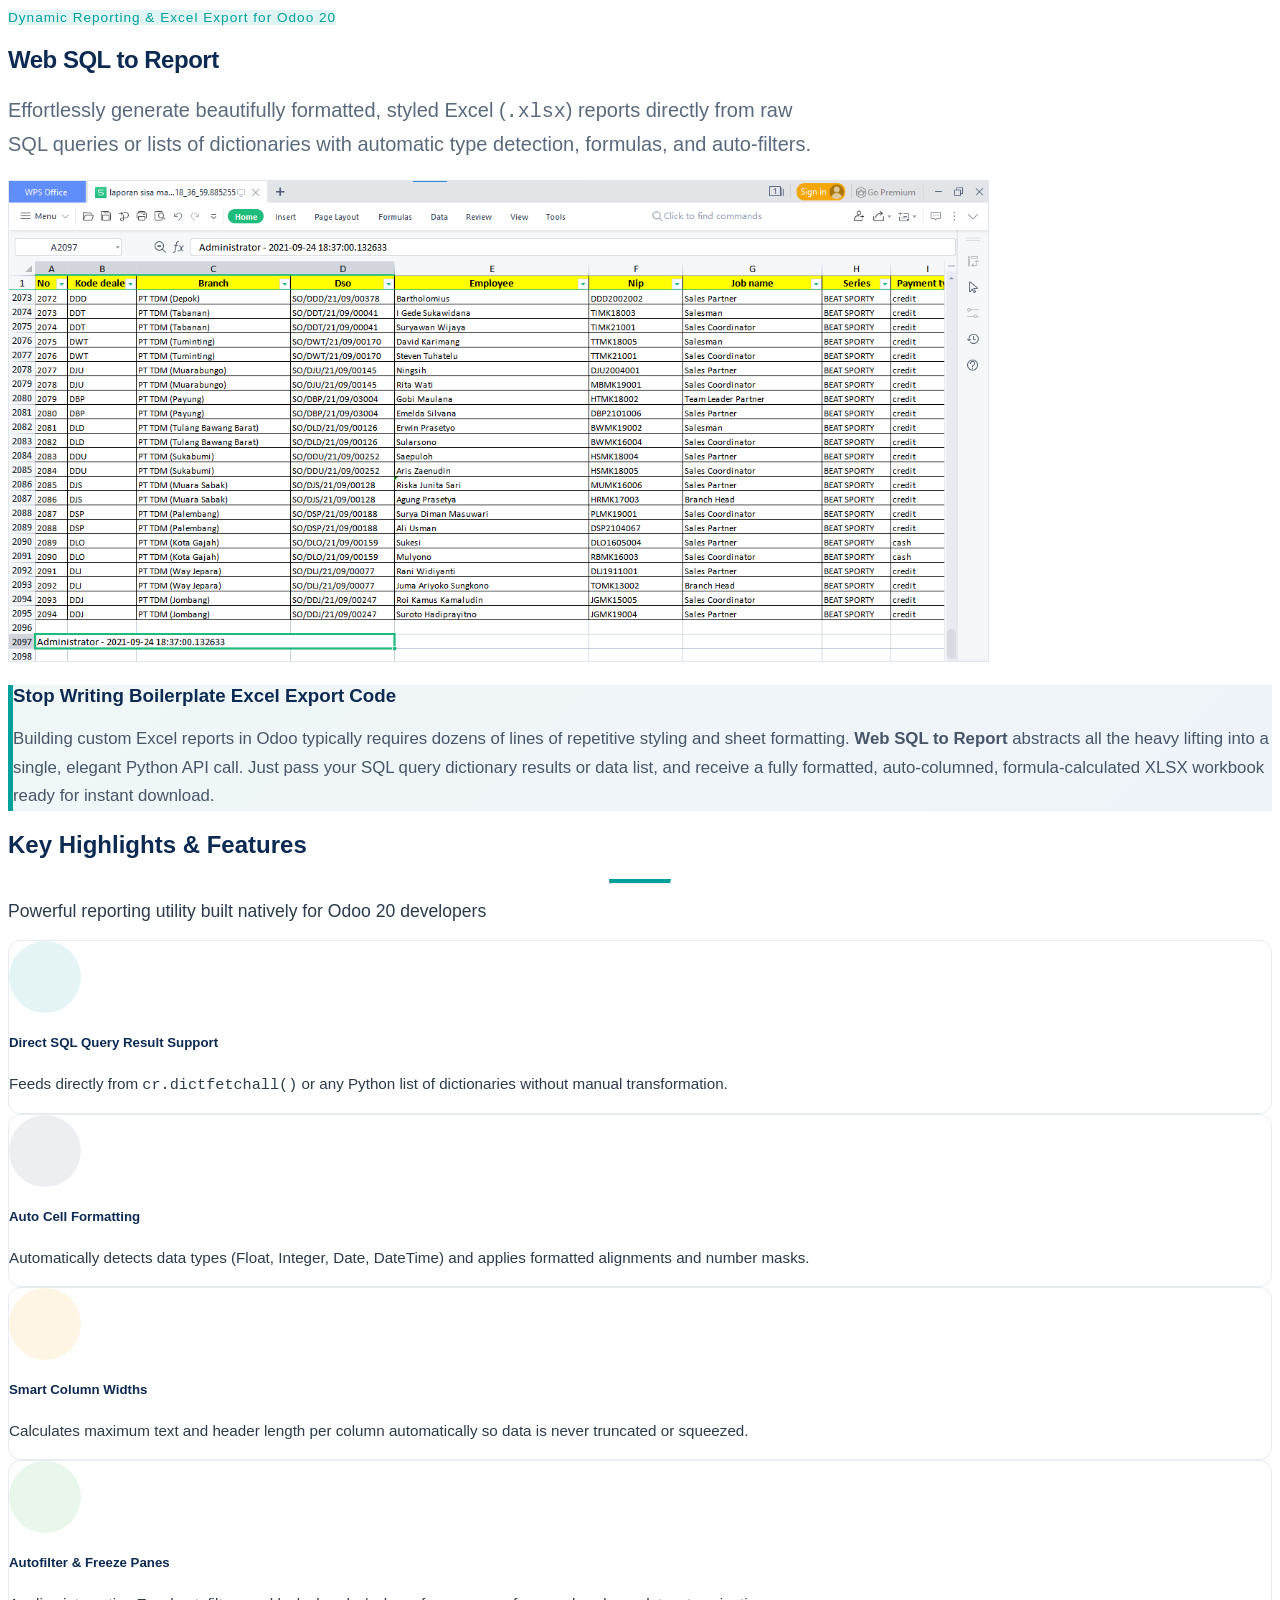
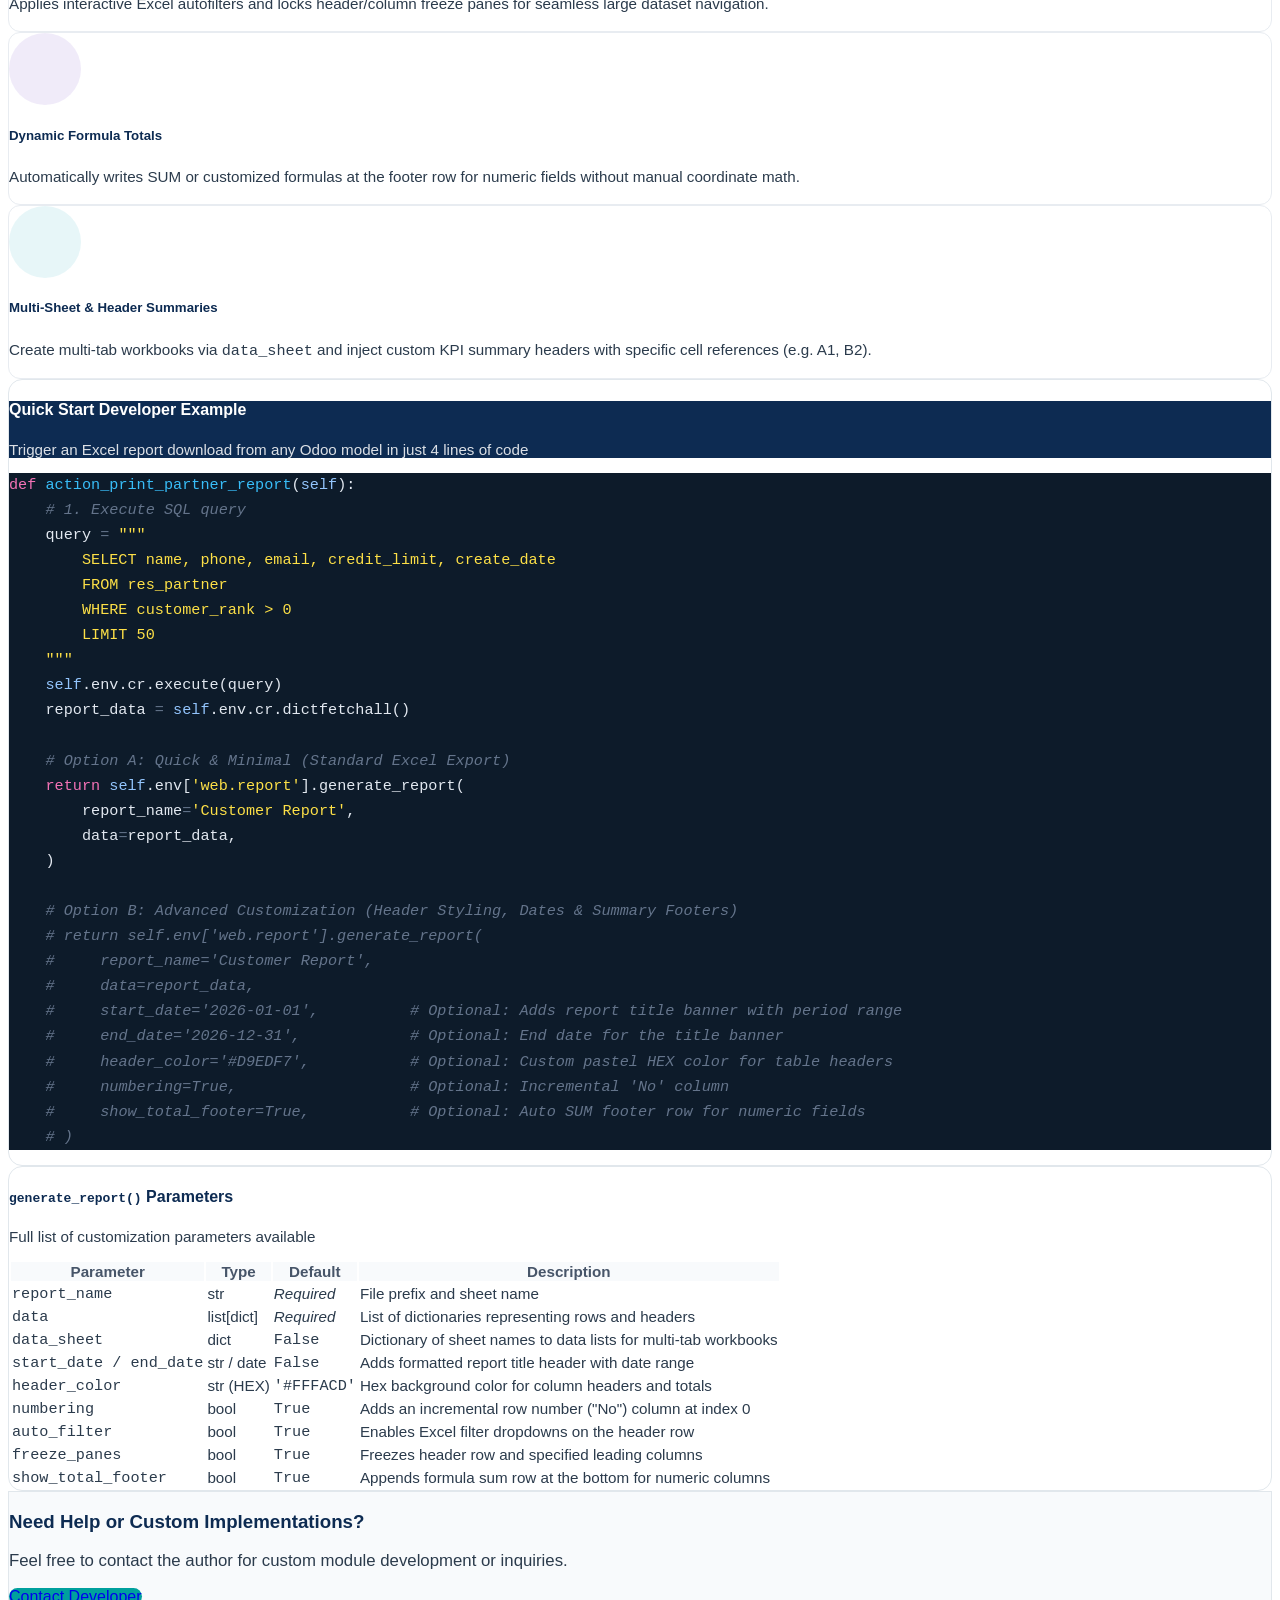
<file: web_sql_to_report/static/description/index.html>
<!DOCTYPE html>
<html lang="en">
<head>
    <meta charset="UTF-8">
    <meta name="viewport" content="width=device-width, initial-scale=1.0">
    <title>Web SQL to Report</title>
</head>
<body>
    <section class="container mt-5 mb-5" style="font-family: 'Inter', -apple-system, BlinkMacSystemFont, 'Segoe UI', Roboto, Helvetica, Arial, sans-serif; color: #2b3b4c;">
        <style>
            pre code {
                background-color: transparent !important;
                background: transparent !important;
                border: none !important;
                box-shadow: none !important;
                padding: 0 !important;
            }
        </style>
        
        <!-- Header / Hero Section -->
        <div class="row">
            <div class="col-12 text-center">
                <span class="badge badge-pill px-3 py-2 mb-3 text-uppercase font-weight-bold" style="background-color: rgba(0, 160, 157, 0.12); color: #00a09d; letter-spacing: 1px; font-size: 0.85rem;">
                    Dynamic Reporting &amp; Excel Export for Odoo 20
                </span>
                <h1 class="display-4 font-weight-bold" style="color: #0d2b52; margin-bottom: 12px; letter-spacing: -0.5px;">
                    Web SQL to Report
                </h1>
                <p class="lead mx-auto" style="color: #5a6a7e; font-size: 1.25rem; max-width: 820px; line-height: 1.6;">
                    Effortlessly generate beautifully formatted, styled Excel (<code>.xlsx</code>) reports directly from raw SQL queries or lists of dictionaries with automatic type detection, formulas, and auto-filters.
                </p>
                <div class="mt-4 text-center">
                    <img src="cover.png" alt="Web SQL to Report Banner" class="img-fluid rounded shadow-lg mx-auto d-block w-100" style="max-height: 480px; object-fit: cover; border: 1px solid #e1e7ec;" />
                </div>
            </div>
        </div>

        <!-- Value Proposition / Overview -->
        <div class="row mt-5 pt-3">
            <div class="col-lg-10 offset-lg-1">
                <div class="p-4 p-md-5 rounded shadow-sm" style="background: linear-gradient(135deg, #f0f7f7 0%, #eef3f9 100%); border-left: 5px solid #00a09d;">
                    <h3 class="font-weight-bold mb-3" style="color: #0d2b52;">
                        <i class="fa fa-file-excel-o mr-2" style="color: #00a09d;"></i> Stop Writing Boilerplate Excel Export Code
                    </h3>
                    <p style="font-size: 1.05rem; line-height: 1.7; color: #475569; margin-bottom: 0;">
                        Building custom Excel reports in Odoo typically requires dozens of lines of repetitive styling and sheet formatting. <strong>Web SQL to Report</strong> abstracts all the heavy lifting into a single, elegant Python API call. Just pass your SQL query dictionary results or data list, and receive a fully formatted, auto-columned, formula-calculated XLSX workbook ready for instant download.
                    </p>
                </div>
            </div>
        </div>

        <!-- Key Features Section -->
        <div class="row mt-5 pt-4">
            <div class="col-md-12 text-center mb-5">
                <h2 class="font-weight-bold" style="color: #0d2b52;">Key Highlights &amp; Features</h2>
                <hr style="width: 60px; border-top: 4px solid #00a09d; margin: 15px auto;" />
                <p class="text-muted" style="font-size: 1.1rem;">Powerful reporting utility built natively for Odoo 20 developers</p>
            </div>

            <!-- Feature 1 -->
            <div class="col-md-4 mb-4">
                <div class="card h-100 shadow-sm border-0" style="transition: transform 0.25s ease, box-shadow 0.25s ease; border-radius: 12px; border: 1px solid #e8ecf1;" onmouseover="this.style.transform='translateY(-6px)'; this.style.boxShadow='0 12px 24px rgba(13,43,82,0.1)';" onmouseout="this.style.transform='translateY(0)'; this.style.boxShadow='0 .125rem .25rem rgba(0,0,0,.075)';">
                    <div class="card-body p-4 text-center">
                        <div class="d-inline-flex align-items-center justify-content-center mb-3" style="width: 72px; height: 72px; border-radius: 50%; background: rgba(0, 160, 157, 0.1);">
                            <i class="fa fa-database fa-2x" style="color: #00a09d;"></i>
                        </div>
                        <h5 class="font-weight-bold mb-2" style="color: #0d2b52;">Direct SQL Query Result Support</h5>
                        <p class="text-muted" style="font-size: 0.95rem; line-height: 1.6;">
                            Feeds directly from <code>cr.dictfetchall()</code> or any Python list of dictionaries without manual transformation.
                        </p>
                    </div>
                </div>
            </div>

            <!-- Feature 2 -->
            <div class="col-md-4 mb-4">
                <div class="card h-100 shadow-sm border-0" style="transition: transform 0.25s ease, box-shadow 0.25s ease; border-radius: 12px; border: 1px solid #e8ecf1;" onmouseover="this.style.transform='translateY(-6px)'; this.style.boxShadow='0 12px 24px rgba(13,43,82,0.1)';" onmouseout="this.style.transform='translateY(0)'; this.style.boxShadow='0 .125rem .25rem rgba(0,0,0,.075)';">
                    <div class="card-body p-4 text-center">
                        <div class="d-inline-flex align-items-center justify-content-center mb-3" style="width: 72px; height: 72px; border-radius: 50%; background: rgba(13, 43, 82, 0.08);">
                            <i class="fa fa-magic fa-2x" style="color: #0d2b52;"></i>
                        </div>
                        <h5 class="font-weight-bold mb-2" style="color: #0d2b52;">Auto Cell Formatting</h5>
                        <p class="text-muted" style="font-size: 0.95rem; line-height: 1.6;">
                            Automatically detects data types (Float, Integer, Date, DateTime) and applies formatted alignments and number masks.
                        </p>
                    </div>
                </div>
            </div>

            <!-- Feature 3 -->
            <div class="col-md-4 mb-4">
                <div class="card h-100 shadow-sm border-0" style="transition: transform 0.25s ease, box-shadow 0.25s ease; border-radius: 12px; border: 1px solid #e8ecf1;" onmouseover="this.style.transform='translateY(-6px)'; this.style.boxShadow='0 12px 24px rgba(13,43,82,0.1)';" onmouseout="this.style.transform='translateY(0)'; this.style.boxShadow='0 .125rem .25rem rgba(0,0,0,.075)';">
                    <div class="card-body p-4 text-center">
                        <div class="d-inline-flex align-items-center justify-content-center mb-3" style="width: 72px; height: 72px; border-radius: 50%; background: rgba(255, 152, 0, 0.1);">
                            <i class="fa fa-arrows-h fa-2x" style="color: #ff9800;"></i>
                        </div>
                        <h5 class="font-weight-bold mb-2" style="color: #0d2b52;">Smart Column Widths</h5>
                        <p class="text-muted" style="font-size: 0.95rem; line-height: 1.6;">
                            Calculates maximum text and header length per column automatically so data is never truncated or squeezed.
                        </p>
                    </div>
                </div>
            </div>

            <!-- Feature 4 -->
            <div class="col-md-4 mb-4">
                <div class="card h-100 shadow-sm border-0" style="transition: transform 0.25s ease, box-shadow 0.25s ease; border-radius: 12px; border: 1px solid #e8ecf1;" onmouseover="this.style.transform='translateY(-6px)'; this.style.boxShadow='0 12px 24px rgba(13,43,82,0.1)';" onmouseout="this.style.transform='translateY(0)'; this.style.boxShadow='0 .125rem .25rem rgba(0,0,0,.075)';">
                    <div class="card-body p-4 text-center">
                        <div class="d-inline-flex align-items-center justify-content-center mb-3" style="width: 72px; height: 72px; border-radius: 50%; background: rgba(40, 167, 69, 0.1);">
                            <i class="fa fa-filter fa-2x" style="color: #28a745;"></i>
                        </div>
                        <h5 class="font-weight-bold mb-2" style="color: #0d2b52;">Autofilter &amp; Freeze Panes</h5>
                        <p class="text-muted" style="font-size: 0.95rem; line-height: 1.6;">
                            Applies interactive Excel autofilters and locks header/column freeze panes for seamless large dataset navigation.
                        </p>
                    </div>
                </div>
            </div>

            <!-- Feature 5 -->
            <div class="col-md-4 mb-4">
                <div class="card h-100 shadow-sm border-0" style="transition: transform 0.25s ease, box-shadow 0.25s ease; border-radius: 12px; border: 1px solid #e8ecf1;" onmouseover="this.style.transform='translateY(-6px)'; this.style.boxShadow='0 12px 24px rgba(13,43,82,0.1)';" onmouseout="this.style.transform='translateY(0)'; this.style.boxShadow='0 .125rem .25rem rgba(0,0,0,.075)';">
                    <div class="card-body p-4 text-center">
                        <div class="d-inline-flex align-items-center justify-content-center mb-3" style="width: 72px; height: 72px; border-radius: 50%; background: rgba(111, 66, 193, 0.1);">
                            <i class="fa fa-calculator fa-2x" style="color: #6f42c1;"></i>
                        </div>
                        <h5 class="font-weight-bold mb-2" style="color: #0d2b52;">Dynamic Formula Totals</h5>
                        <p class="text-muted" style="font-size: 0.95rem; line-height: 1.6;">
                            Automatically writes SUM or customized formulas at the footer row for numeric fields without manual coordinate math.
                        </p>
                    </div>
                </div>
            </div>

            <!-- Feature 6 -->
            <div class="col-md-4 mb-4">
                <div class="card h-100 shadow-sm border-0" style="transition: transform 0.25s ease, box-shadow 0.25s ease; border-radius: 12px; border: 1px solid #e8ecf1;" onmouseover="this.style.transform='translateY(-6px)'; this.style.boxShadow='0 12px 24px rgba(13,43,82,0.1)';" onmouseout="this.style.transform='translateY(0)'; this.style.boxShadow='0 .125rem .25rem rgba(0,0,0,.075)';">
                    <div class="card-body p-4 text-center">
                        <div class="d-inline-flex align-items-center justify-content-center mb-3" style="width: 72px; height: 72px; border-radius: 50%; background: rgba(23, 162, 184, 0.1);">
                            <i class="fa fa-clone fa-2x" style="color: #17a2b8;"></i>
                        </div>
                        <h5 class="font-weight-bold mb-2" style="color: #0d2b52;">Multi-Sheet &amp; Header Summaries</h5>
                        <p class="text-muted" style="font-size: 0.95rem; line-height: 1.6;">
                            Create multi-tab workbooks via <code>data_sheet</code> and inject custom KPI summary headers with specific cell references (e.g. A1, B2).
                        </p>
                    </div>
                </div>
            </div>
        </div>

        <!-- Code Usage Example -->
        <div class="row mt-5 pt-3">
            <div class="col-md-12">
                <div class="card shadow-sm border-0" style="border-radius: 14px; overflow: hidden; border: 1px solid #e1e7ec;">
                    <div class="card-header p-4" style="background: #0d2b52; color: #fff;">
                        <h4 class="font-weight-bold mb-1"><i class="fa fa-code mr-2" style="color: #00a09d;"></i> Quick Start Developer Example</h4>
                        <p class="mb-0 text-light" style="font-size: 0.95rem; opacity: 0.85;">Trigger an Excel report download from any Odoo model in just 4 lines of code</p>
                    </div>
                    <div class="card-body p-0">
                        <pre class="p-4 mb-0" style="background-color: #0d1b2a !important; font-size: 0.95rem; overflow-x: auto; line-height: 1.65; font-family: 'SFMono-Regular', Consolas, Menlo, Monaco, monospace;"><code style="background: transparent !important; background-color: transparent !important; color: #e2e8f0 !important; padding: 0 !important; border: none !important; box-shadow: none !important; display: block; font-family: inherit;"><span style="color: #f472b6;">def</span> <span style="color: #38bdf8;">action_print_partner_report</span>(<span style="color: #93c5fd;">self</span>):
    <span style="color: #64748b; font-style: italic;"># 1. Execute SQL query</span>
    query <span style="color: #64748b;">=</span> <span style="color: #fde047;">"""
        SELECT name, phone, email, credit_limit, create_date 
        FROM res_partner 
        WHERE customer_rank &gt; 0 
        LIMIT 50
    """</span>
    <span style="color: #93c5fd;">self</span>.env.cr.execute(query)
    report_data <span style="color: #64748b;">=</span> <span style="color: #93c5fd;">self</span>.env.cr.dictfetchall()

    <span style="color: #64748b; font-style: italic;"># Option A: Quick &amp; Minimal (Standard Excel Export)</span>
    <span style="color: #f472b6;">return</span> <span style="color: #93c5fd;">self</span>.env[<span style="color: #fde047;">'web.report'</span>].generate_report(
        report_name<span style="color: #64748b;">=</span><span style="color: #fde047;">'Customer Report'</span>,
        data<span style="color: #64748b;">=</span>report_data,
    )

    <span style="color: #64748b; font-style: italic;"># Option B: Advanced Customization (Header Styling, Dates &amp; Summary Footers)</span>
    <span style="color: #64748b; font-style: italic;"># return self.env['web.report'].generate_report(</span>
    <span style="color: #64748b; font-style: italic;">#     report_name='Customer Report',</span>
    <span style="color: #64748b; font-style: italic;">#     data=report_data,</span>
    <span style="color: #64748b; font-style: italic;">#     start_date='2026-01-01',          # Optional: Adds report title banner with period range</span>
    <span style="color: #64748b; font-style: italic;">#     end_date='2026-12-31',            # Optional: End date for the title banner</span>
    <span style="color: #64748b; font-style: italic;">#     header_color='#D9EDF7',           # Optional: Custom pastel HEX color for table headers</span>
    <span style="color: #64748b; font-style: italic;">#     numbering=True,                   # Optional: Incremental 'No' column</span>
    <span style="color: #64748b; font-style: italic;">#     show_total_footer=True,           # Optional: Auto SUM footer row for numeric fields</span>
    <span style="color: #64748b; font-style: italic;"># )</span></code></pre>
                    </div>
                </div>
            </div>
        </div>

        <!-- Parameters Table -->
        <div class="row mt-5 pt-3">
            <div class="col-md-12">
                <div class="card shadow-sm border-0" style="border-radius: 14px; overflow: hidden; border: 1px solid #e1e7ec;">
                    <div class="card-header bg-light p-4">
                        <h4 class="font-weight-bold mb-1" style="color: #0d2b52;"><i class="fa fa-sliders mr-2 text-primary"></i> <code>generate_report()</code> Parameters</h4>
                        <p class="mb-0 text-muted" style="font-size: 0.95rem;">Full list of customization parameters available</p>
                    </div>
                    <div class="card-body p-0">
                        <div class="table-responsive">
                            <table class="table table-hover mb-0" style="font-size: 0.95rem;">
                                <thead style="background-color: #f8fafc; color: #475569;">
                                    <tr>
                                        <th class="p-3">Parameter</th>
                                        <th class="p-3">Type</th>
                                        <th class="p-3">Default</th>
                                        <th class="p-3">Description</th>
                                    </tr>
                                </thead>
                                <tbody>
                                    <tr>
                                        <td class="p-3 font-weight-bold"><code>report_name</code></td>
                                        <td class="p-3">str</td>
                                        <td class="p-3"><em>Required</em></td>
                                        <td class="p-3">File prefix and sheet name</td>
                                    </tr>
                                    <tr>
                                        <td class="p-3 font-weight-bold"><code>data</code></td>
                                        <td class="p-3">list[dict]</td>
                                        <td class="p-3"><em>Required</em></td>
                                        <td class="p-3">List of dictionaries representing rows and headers</td>
                                    </tr>
                                    <tr>
                                        <td class="p-3 font-weight-bold"><code>data_sheet</code></td>
                                        <td class="p-3">dict</td>
                                        <td class="p-3"><code>False</code></td>
                                        <td class="p-3">Dictionary of sheet names to data lists for multi-tab workbooks</td>
                                    </tr>
                                    <tr>
                                        <td class="p-3 font-weight-bold"><code>start_date / end_date</code></td>
                                        <td class="p-3">str / date</td>
                                        <td class="p-3"><code>False</code></td>
                                        <td class="p-3">Adds formatted report title header with date range</td>
                                    </tr>
                                    <tr>
                                        <td class="p-3 font-weight-bold"><code>header_color</code></td>
                                        <td class="p-3">str (HEX)</td>
                                        <td class="p-3"><code>'#FFFACD'</code></td>
                                        <td class="p-3">Hex background color for column headers and totals</td>
                                    </tr>
                                    <tr>
                                        <td class="p-3 font-weight-bold"><code>numbering</code></td>
                                        <td class="p-3">bool</td>
                                        <td class="p-3"><code>True</code></td>
                                        <td class="p-3">Adds an incremental row number ("No") column at index 0</td>
                                    </tr>
                                    <tr>
                                        <td class="p-3 font-weight-bold"><code>auto_filter</code></td>
                                        <td class="p-3">bool</td>
                                        <td class="p-3"><code>True</code></td>
                                        <td class="p-3">Enables Excel filter dropdowns on the header row</td>
                                    </tr>
                                    <tr>
                                        <td class="p-3 font-weight-bold"><code>freeze_panes</code></td>
                                        <td class="p-3">bool</td>
                                        <td class="p-3"><code>True</code></td>
                                        <td class="p-3">Freezes header row and specified leading columns</td>
                                    </tr>
                                    <tr>
                                        <td class="p-3 font-weight-bold"><code>show_total_footer</code></td>
                                        <td class="p-3">bool</td>
                                        <td class="p-3"><code>True</code></td>
                                        <td class="p-3">Appends formula sum row at the bottom for numeric columns</td>
                                    </tr>
                                </tbody>
                            </table>
                        </div>
                    </div>
                </div>
            </div>
        </div>

        <!-- Support / Contact Section -->
        <div class="row mt-5 pt-4 text-center">
            <div class="col-12">
                <div class="p-5 rounded" style="background: #f8fafc; border: 1px solid #e1e7ec;">
                    <h3 class="font-weight-bold" style="color: #0d2b52;">Need Help or Custom Implementations?</h3>
                    <p class="text-muted mt-2 mb-4" style="font-size: 1.05rem;">
                        Feel free to contact the author for custom module development or inquiries.
                    </p>
                    <a href="https://www.linkedin.com/in/nagara-liong-50ab07136/" target="_blank" class="btn btn-lg px-5 py-3 font-weight-bold text-white shadow-sm" style="background-color: #00a09d; border-radius: 30px;">
                        <i class="fa fa-envelope-o mr-2"></i> Contact Developer
                    </a>
                </div>
            </div>
        </div>

    </section>
</body>
</html>
</file>
